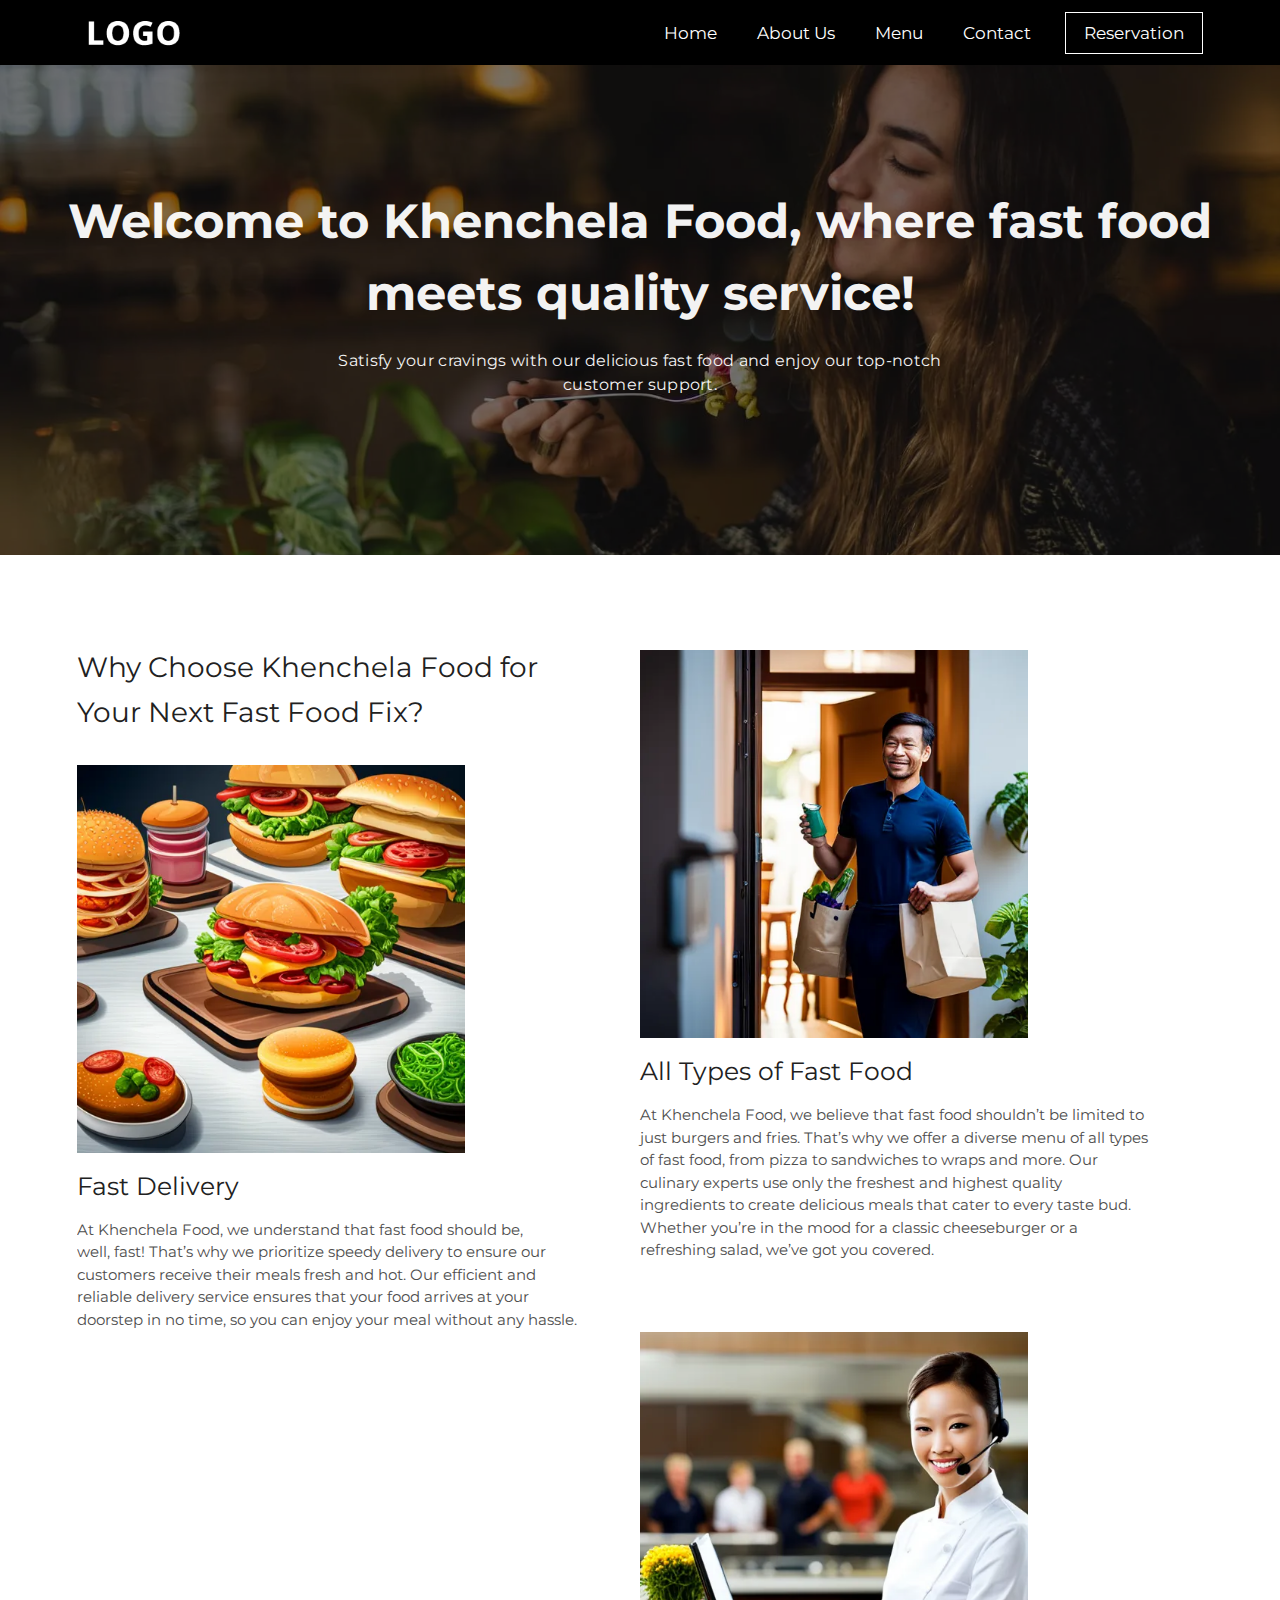
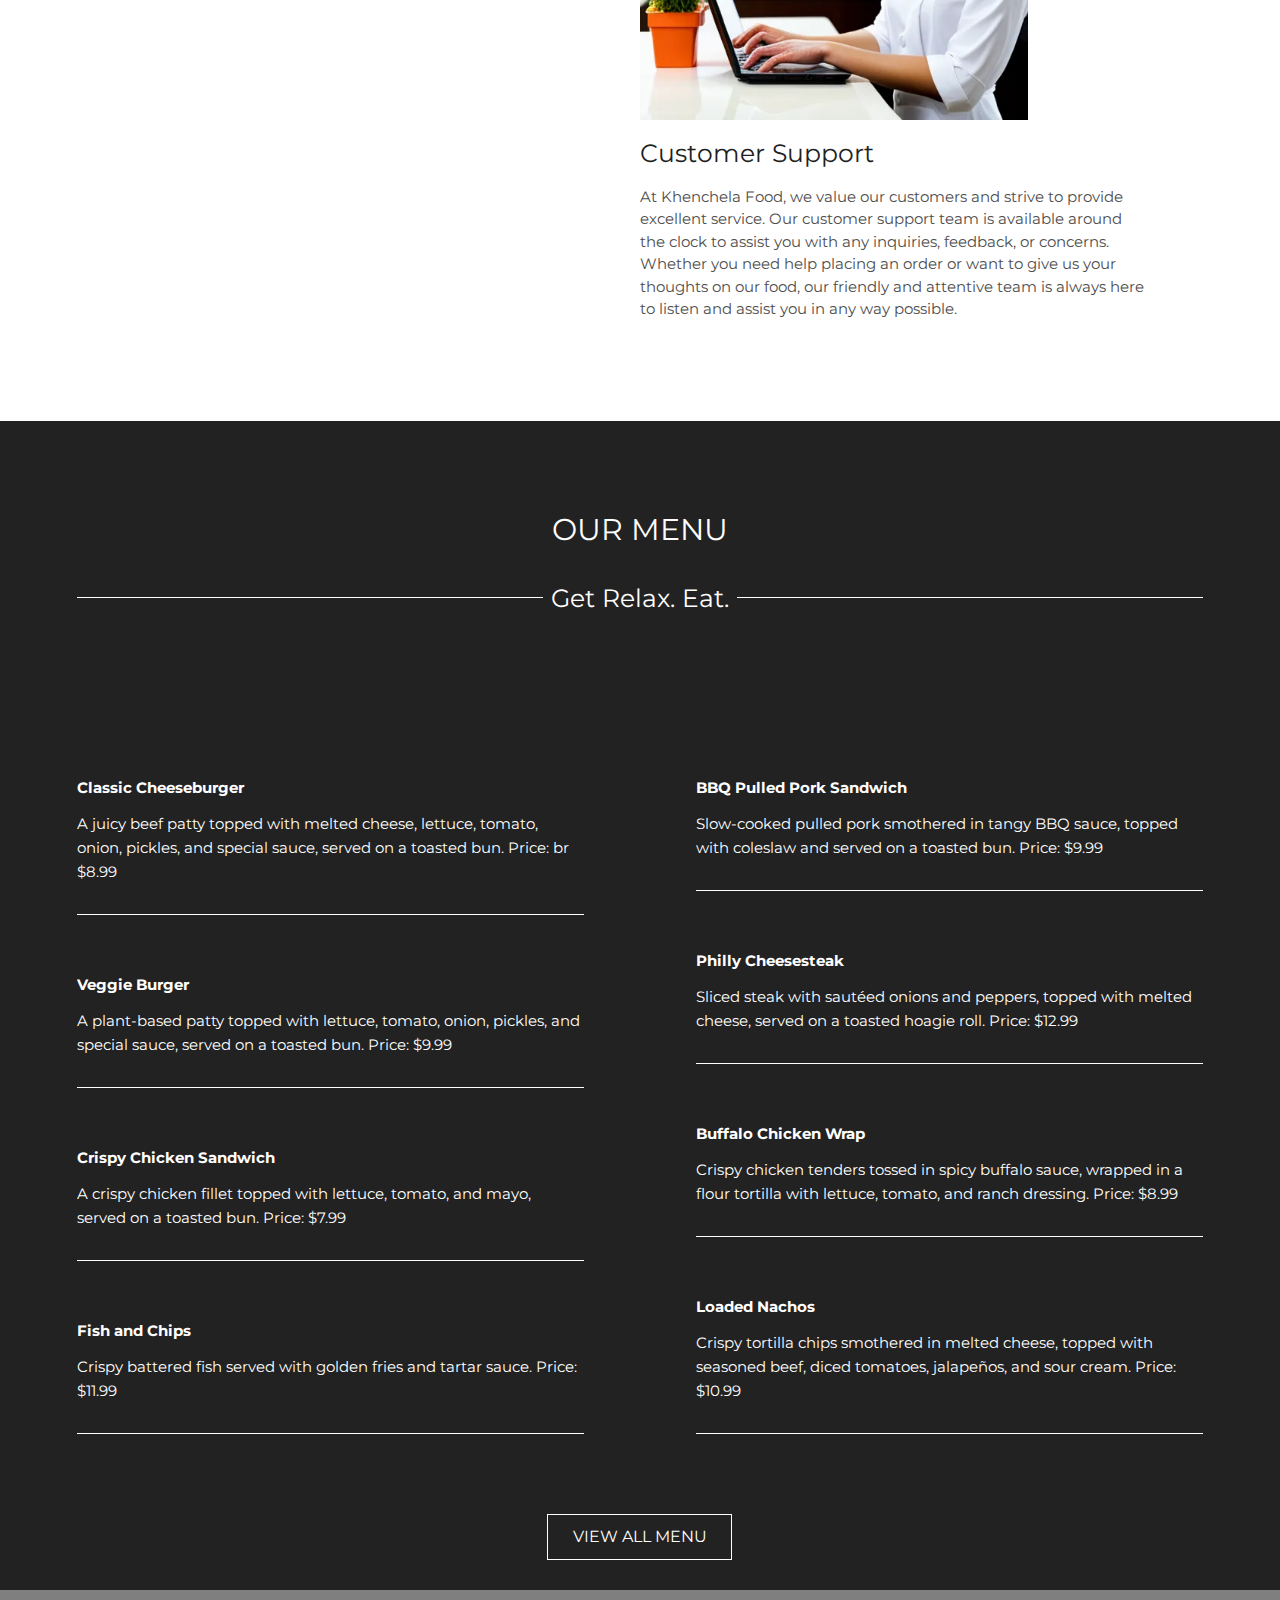
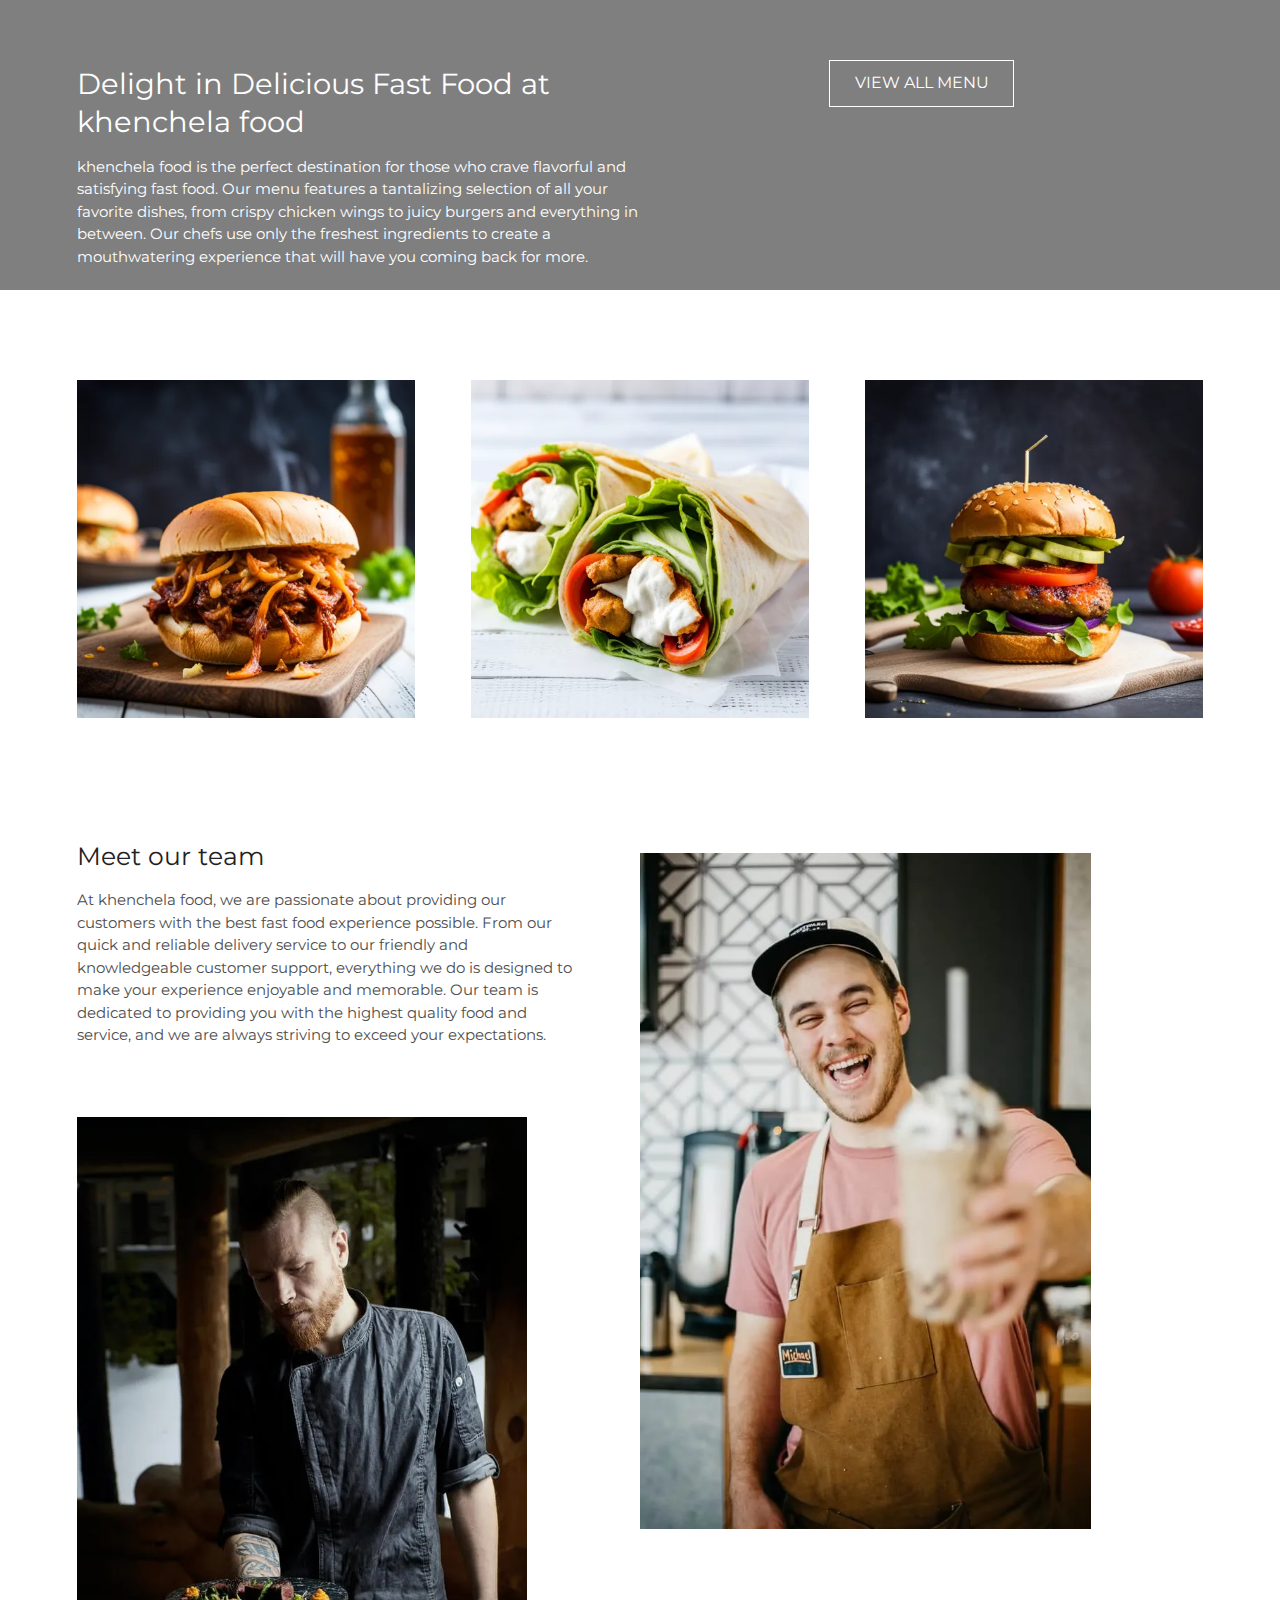
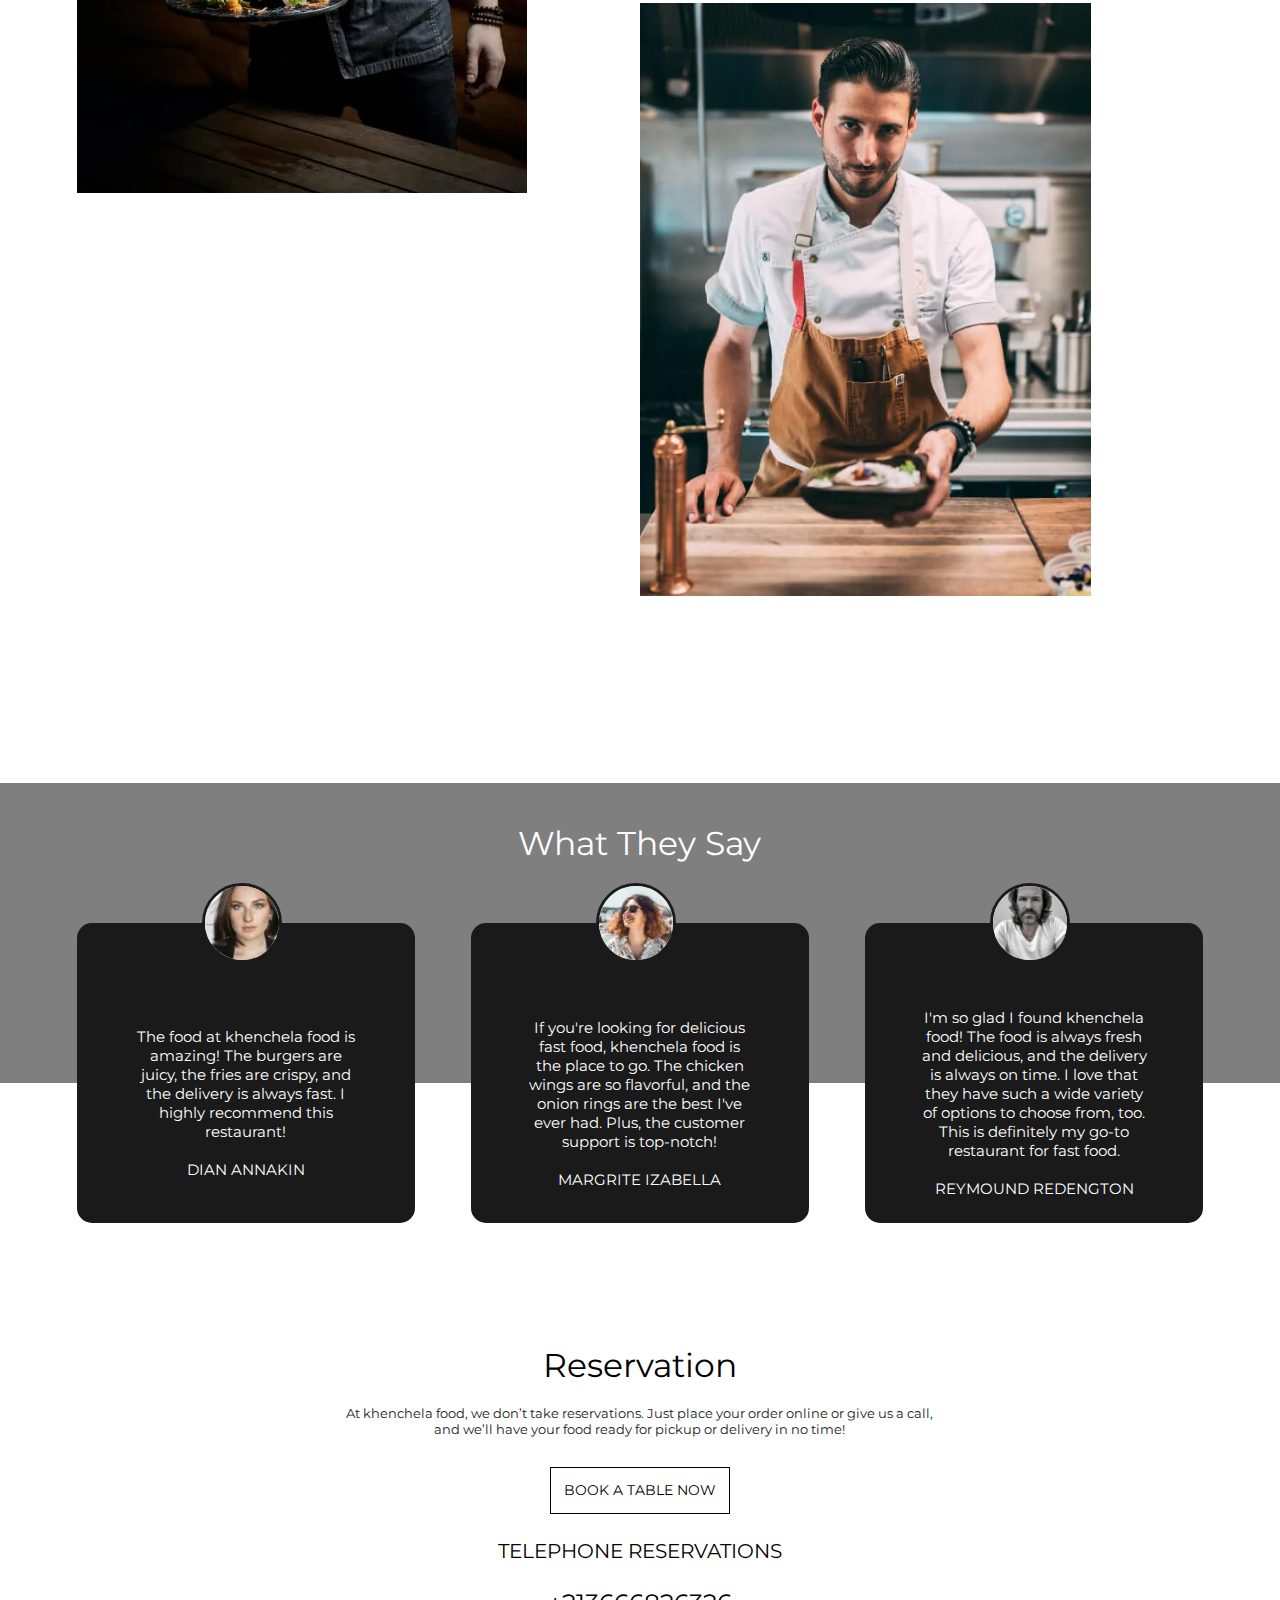
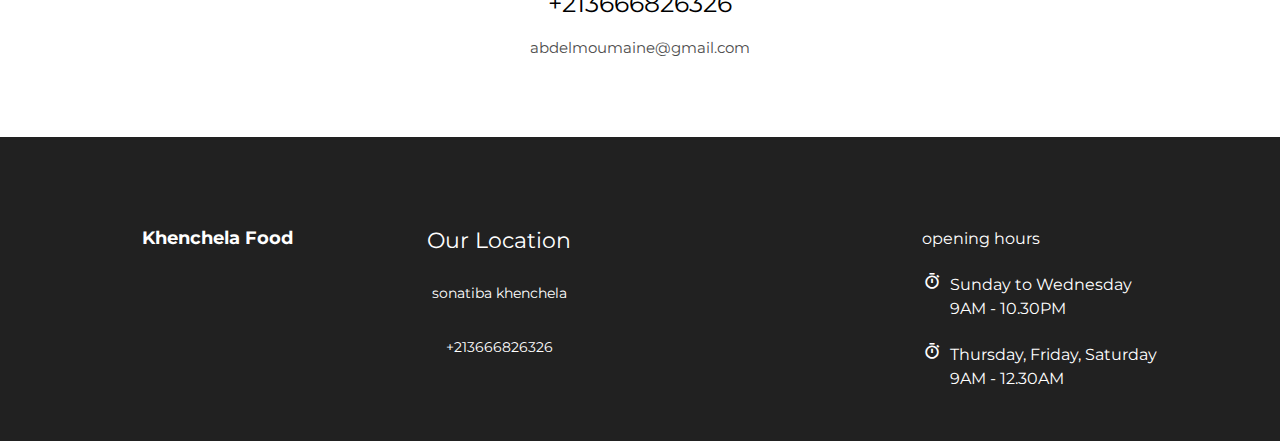
<file: index.html>
<!DOCTYPE html>
<html lang="en">
<head>
    <meta charset="UTF-8">
    <meta http-equiv="X-UA-Compatible" content="IE=edge">
    <meta name="viewport" content="width=device-width, initial-scale=1.0">
    <link rel="stylesheet" href="./css/style.css">
    <link href='https://unpkg.com/boxicons@2.1.4/css/boxicons.min.css' rel='stylesheet'>
    <title>Restaurent</title>
</head>
<body>
    <!-- Header -->
    <div class="header">
        <div class="container">
            <div class="header-content">
                <div class="logo">
                    <a href="index.html"><img src="./images/logo-alt.webp" alt=""></a>
                </div> <!-- ./logo -->
                <div class="list">
                    <ul class="nav">
                        <li><a href="index.html" class="active">home</a></li>
                        <li><a href="pages/about.html">about us</a></li>
                        <li><a href="pages/menu.html">menu</a></li>
                        <li><a href="pages/contact.html" style="padding-right:30px;">contact</a></li>
                        <li><a href="#" class="border">reservation</a></li>
                      </ul>
                </div>
            </div> <!-- ./header-content -->
        </div> <!-- ./container -->
    </div> <!-- ./header -->
    
    <!-- Home section -->
    <div class="home">
        <div class="overlay">
            <div class="home-content">
                <h1 class="title">Welcome to Khenchela Food, where fast food meets quality service!</h1>
                <p class="home-desc">Satisfy your cravings with our delicious fast food and enjoy our top-notch <br> customer support.</p>
            </div> <!-- ./home-content -->
        </div>  <!-- ./overly -->
    </div> <!-- ./home -->

    <div class="service pd-y">
        <div class="container">
            <div class="service-content">
                <div class="service-items">
                    <span class="service-title">Why Choose Khenchela Food for <br> Your Next Fast Food Fix?</span>
                    <div class="service-item">
                        <img src="./images/index/services/service1.webp" alt="">
                        <span class="service-item-title">Fast Delivery</span>
                        <p class="service-item-desc">At Khenchela Food, we understand that fast food should be, <br> well, fast! That’s why we prioritize speedy delivery to ensure our <br> customers receive their meals fresh and hot. Our efficient and <br> reliable delivery service ensures that your food arrives at your <br> doorstep in no time, so you can enjoy your meal without any hassle.</p>
                    </div> <!-- ./service-item -->
                </div> <!-- ./service-items -->
                <div class="service-items">
                    <div class="service-item">
                        <img src="./images/index/services/service2.webp" alt="">
                        <span class="service-item-title">All Types of Fast Food</span>
                        <p class="service-item-desc">At Khenchela Food, we believe that fast food shouldn’t be limited to <br> just burgers and fries. That’s why we offer a diverse menu of all types <br> of fast food, from pizza to sandwiches to wraps and more. Our <br> culinary experts use only the freshest and highest quality <br> ingredients to create delicious meals that cater to every taste bud. <br> Whether you’re in the mood for a classic cheeseburger or a <br> refreshing salad, we’ve got you covered.</p>
                    </div> <!-- ./service-item -->
                    <div class="service-item">
                        <img src="./images/index/services/service3.webp" alt="">
                        <span class="service-item-title">Customer Support</span>
                        <p class="service-item-desc">At Khenchela Food, we value our customers and strive to provide <br> excellent service. Our customer support team is available around <br> the clock to assist you with any inquiries, feedback, or concerns. <br> Whether you need help placing an order or want to give us your <br> thoughts on our food, our friendly and attentive team is always here <br> to listen and assist you in any way possible.</p>
                    </div> <!-- ./service-item -->
                </div> <!-- ./service-items -->
            </div> <!-- ./service-content -->
        </div> <!-- ./container-->
    </div> <!-- ./service -->

    <!-- Menu section -->
    <div class="menu pd-y">
        <div class="container">
            <div class="menu-title">
               <span class="menu-title-span">our menu</span> 
               <span class="menu-title-span get-relax">Get Relax. Eat.</span>
               <div class="line left-line"></div>
               <div class="line right-line"></div>
            </div> <!-- ./menu title -->
            <div class="menu-content">
                <div class="menu-content-items">
                    <div class="menu-item">
                        <h6 class="menu-item-title">Classic Cheeseburger</h6>
                        <p>A juicy beef patty topped with melted cheese, lettuce, tomato, onion, pickles, and special sauce, served on a toasted bun. Price: br $8.99</p>
                
                    </div> <!-- ./menu-item -->
                    <div class="menu-item">
                        <h6 class="menu-item-title">Veggie Burger</h6>
                        <p>A plant-based patty topped with lettuce, tomato, onion, pickles, and special sauce, served on a toasted bun. Price: $9.99</p>
                    </div> <!-- ./menu-item -->
                    <div class="menu-item">
                        <h6 class="menu-item-title">Crispy Chicken Sandwich</h6>
                        <p>A crispy chicken fillet topped with lettuce, tomato, and mayo, served on a toasted bun. Price: $7.99</p>
                    </div> <!-- ./menu-item -->
                    <div class="menu-item">
                        <h6 class="menu-item-title">Fish and Chips</h6>
                        <p>Crispy battered fish served with golden fries and tartar sauce. Price: $11.99</p>
                    </div> <!-- ./menu-item -->
                </div> <!-- ./menu-content-items -->
                <div class="menu-content-items">
                    <div class="menu-item">
                        <h6 class="menu-item-title">BBQ Pulled Pork Sandwich</h6>
                        <p>Slow-cooked pulled pork smothered in tangy BBQ sauce, topped with coleslaw and served on a toasted bun. Price: $9.99</p>
                    </div> <!-- ./menu-item -->
                    <div class="menu-item">
                        <h6 class="menu-item-title">Philly Cheesesteak</h6>
                        <p>Sliced steak with sautéed onions and peppers, topped with melted cheese, served on a toasted hoagie roll. Price: $12.99</p>
                    </div> <!-- ./menu-item -->
                    <div class="menu-item">
                        <h6 class="menu-item-title">Buffalo Chicken Wrap</h6>
                        <p>Crispy chicken tenders tossed in spicy buffalo sauce, wrapped in a flour tortilla with lettuce, tomato, and ranch dressing. Price: $8.99</p>
                    </div> <!-- ./menu-item -->
                    <div class="menu-item">
                        <h6 class="menu-item-title">Loaded Nachos</h6>
                        <p>Crispy tortilla chips smothered in melted cheese, topped with seasoned beef, diced tomatoes, jalapeños, and sour cream. Price: $10.99</p>
                    </div> <!-- ./menu-item -->
                </div> <!-- ./menu-content-items -->
            </div> <!-- menu-content -->
            <div class="menu-btn">
                <a href="./pages/menu.html">view all menu</a>
            </div>
        </div> <!-- ./container -->
    </div> <!-- ./menu -->

    <!-- Menu2 section -->
    <div class="menu2 ">
        <div class="overlay">
            <div class="container">
                <div class="menu2-content">
                    <div class="menu2-item">
                        <span class="menu2-item-title">Delight in Delicious Fast Food at khenchela food</span>
                        <p class="menu2-item-desc">khenchela food is the perfect destination for those who crave flavorful and satisfying fast food. Our menu features a tantalizing selection of all your favorite dishes, from crispy chicken wings to juicy burgers and everything in between. Our chefs use only the freshest ingredients to create a mouthwatering experience that will have you coming back for more.</p>
                    </div> <!-- ./menu2-item -->
                    <div class="menu2-item menu2-item-btn">
                        <a href="./pages/menu.html" class="menu2-btn">view all menu</a>
                    </div> <!-- ./menu2-item -->
                </div> <!-- ./menu2-content -->
            </div> <!-- ./container -->
        </div> <!-- ./overlay -->
    </div> <!-- ./menu2 -->

    <!-- Products section -->
    <div class="product pd-y">
        <div class="container">
            <div class="product-content">
                <div class="product-item">
                    <img src="./images/index/products/product1.webp" alt="">
                </div> <!-- ./product-item -->
                <div class="product-item mg-x">
                    <img src="./images/index/products/product2.webp" alt="">
                </div> <!-- ./product-item -->
                <div class="product-item">
                    <img src="./images/index/products/product3.webp" alt="">
                </div> <!-- ./product-item -->
            </div> <!-- ./product-content -->
        </div> <!-- ./container -->
    </div> <!-- product -->

    <!-- Team section -->
    <div class="team">
        <div class="container">
            <div class="team-content">
                <div class="team-item">
                    <div class="team-item-content">
                        <span class="team-item-title">Meet our team</span>
                    <p class="team-item-desc">At khenchela food, we are passionate about providing our customers with the best fast food experience possible. From our quick and reliable delivery service to our friendly and knowledgeable customer support, everything we do is designed to make your experience enjoyable and memorable. Our team is dedicated to providing you with the highest quality food and service, and we are always striving to exceed your expectations.</p>
                    </div>
                    <div class="team-item-img">
                        <img src="./images/index/team/team1.webp"alt="">
                    </div>
                </div> <!-- ./team-item -->
                <div class="team-item">
                    <div class="team-item-img">
                        <img src="./images/index/team/team2.webp"alt="" class="img-pd-y">
                    </div>
                    <div class="team-item-img">
                        <img src="./images/index/team/team3.webp"alt="">
                    </div>
                </div> <!-- ./team-item -->
            </div> <!-- ./team-content -->
        </div> <!-- ./conteiner -->
    </div> <!-- /eam -->

    <!-- Rates section -->
    <div class="rate">
        <div class="overlay">
            <div class="container">
                <div class="header-rate-content">
                    <span class="header-content-title">what they say</span>
                </div> <!-- ./header-rate-content -->
                <div class="rate-content">
                    <div class="rate-item">
                        <div class="rate-item-img">
                            <img src="./images/index/rates/rate1.webp" alt="">
                        </div> <!-- ./rate-item-img -->
                        <div class="rate-item-content">
                            <span class="rate-item-desc">The food at khenchela food is amazing! The burgers are juicy, the fries are crispy, and the delivery is always fast. I highly recommend this restaurant! <br><br>DIAN ANNAKIN</span>
                        </div> <!-- ./rate-item-content -->
                    </div> <!-- ./rate-item -->
                    <div class="rate-item mg-x">
                        <div class="rate-item-img">
                            <img src="./images/index/rates/rate2.webp" alt="">
                        </div> <!-- ./rate-item -->
                        <div class="rate-item-content">
                            <span class="rate-item-desc">If you're looking for delicious fast food, khenchela food is the place to go. The chicken wings are so flavorful, and the onion rings are the best I've ever had. Plus, the customer support is top-notch!<br><br>MARGRITE IZABELLA</span>
                        </div> <!-- ./rate-item-content -->
                    </div> <!-- ./rate-item -->
                    <div class="rate-item">
                        <div class="rate-item-img">
                            <img src="./images/index/rates/rate3.webp" alt="">
                        </div> 
                        <div class="rate-item-content">
                            <span class="rate-item-desc">I'm so glad I found khenchela food! The food is always fresh and delicious, and the delivery is always on time. I love that they have such a wide variety of options to choose from, too. This is definitely my go-to restaurant for fast food.<br><br>REYMOUND REDENGTON</span>
                        </div> <!-- ./rate-item-content -->
                    </div> <!-- ./rate-item -->

                </div> <!-- ./rate-content -->
            </div> <!-- ./container -->
        </div> <!-- ./overlay -->
    </div> <!-- ./rate -->

    <!-- Reservation section -->
    <div class="reservation pd-y">
        <div class="container">
            <div class="reservation-item">
                <span class="reservation-title">reservation</span>
                <p class="reservation-desc">At khenchela food, we don’t take reservations. Just place your order online or give us a call,<br> and we’ll have your food ready for pickup or delivery in no time!</p>
                <button class="reservation-btn">book a table now</button>
                <span class="telephone">telephone reservations</span>
                <p class="phone-number">+213666826326</p>
                <p class="email">abdelmoumaine@gmail.com</p>
            </div> <!-- ./reservation-item -->
        </div> <!-- ./container -->
    </div> <!-- ./reservation -->

    <!-- Footer section -->
    <footer class="pd-y">
        <div class="container">
            <div class="footer-content">
                <div class="footer-item">
                    <h6 class="footer-title">Khenchela food</h6>
                </div> <!-- ./footer-item -->
                <div class="footer-item">
                    <h6 class="our-location">our location</h6>
                    <p class="sonatiba">sonatiba khenchela <br> <br> <br>+213666826326</p>
                </div> <!-- ./footer-item -->
                <div class="footer-item">

                </div> <!-- ./footer-item -->
                <div class="footer-item last">
                    <span class="open">opening hours</span>
                    <span class="open1"><i class='bx bx-stopwatch'></i>Sunday to Wednesday <br> &nbsp; &nbsp; &nbsp;&nbsp;&nbsp;9AM - 10.30PM</span>
                    <span class="open1"><i class='bx bx-stopwatch'></i>Thursday, Friday, Saturday <br>&nbsp; &nbsp; &nbsp;&nbsp;&nbsp;9AM - 12.30AM</span>                    
                </div> <!-- ./footer-item -->
            </div> <!-- ./footer-content -->
        </div> <!-- ./container -->
    </footer>

    
</body>
</html>
</file>
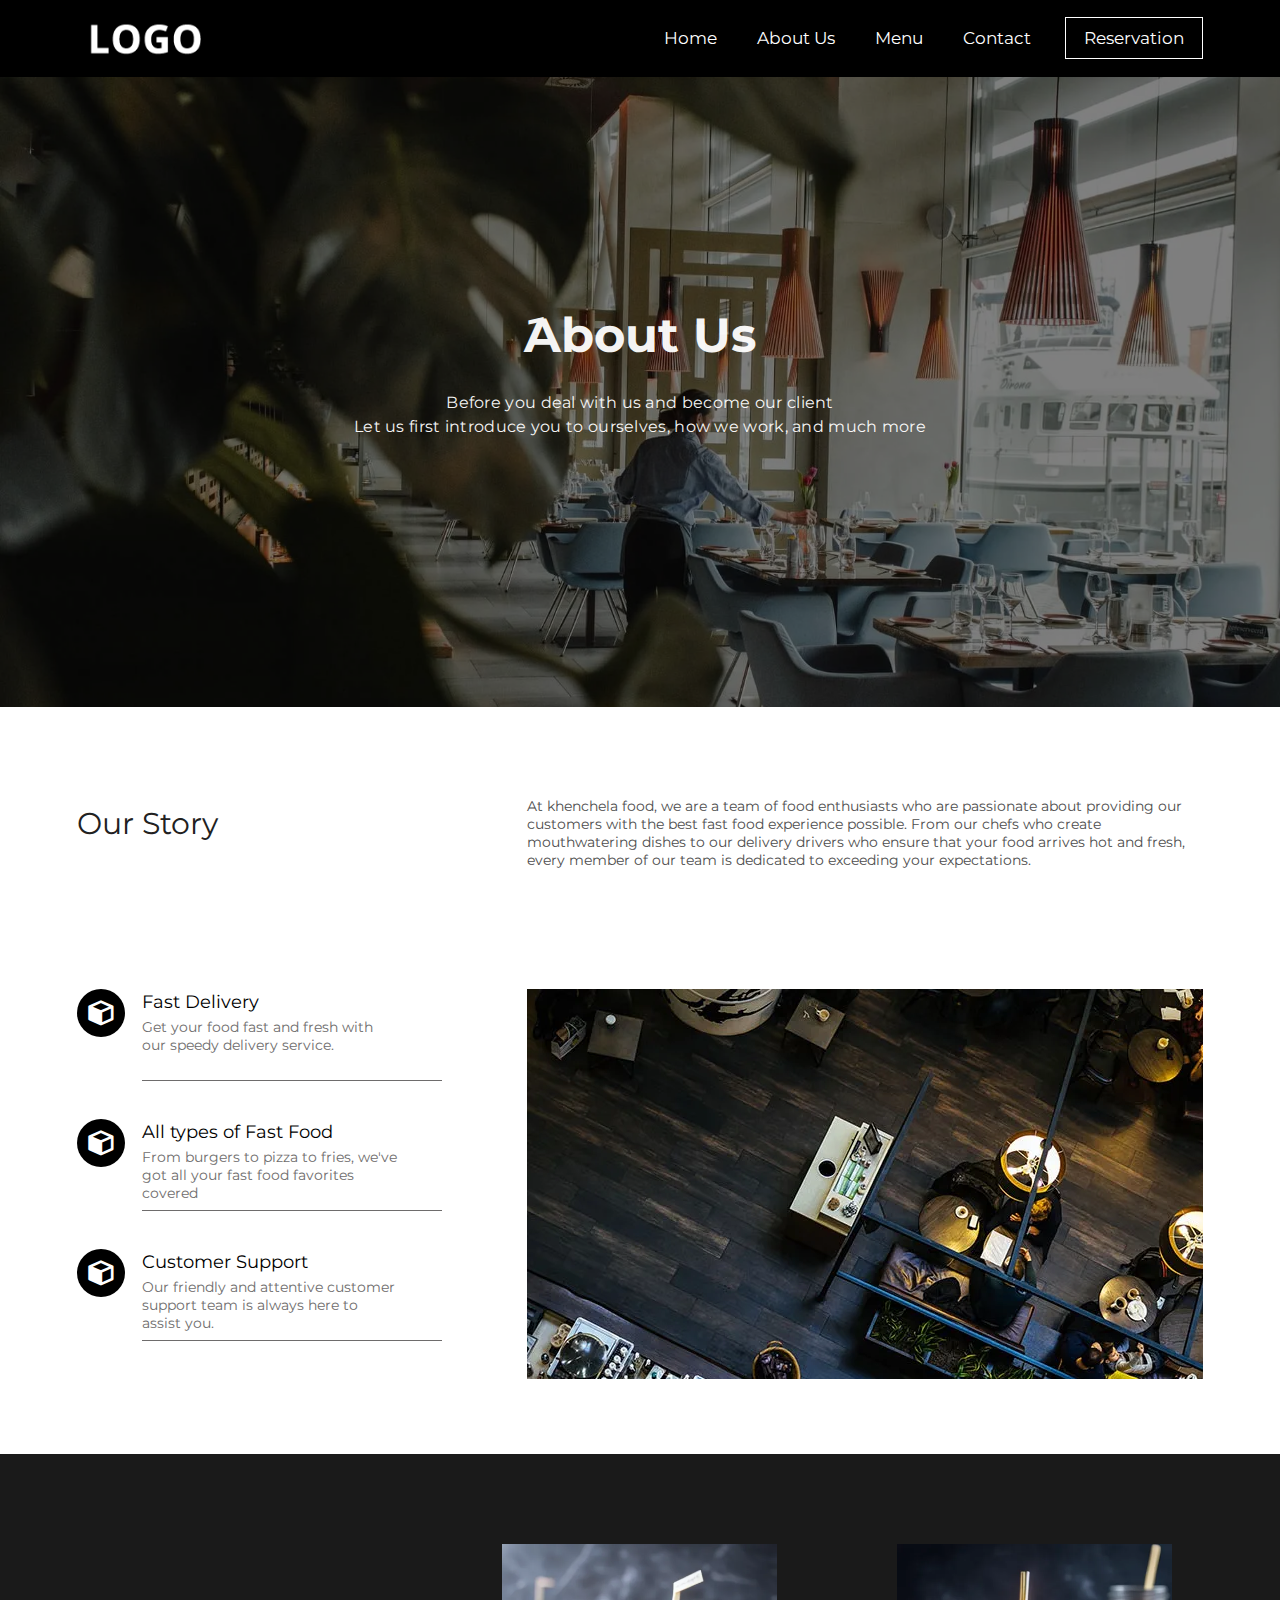
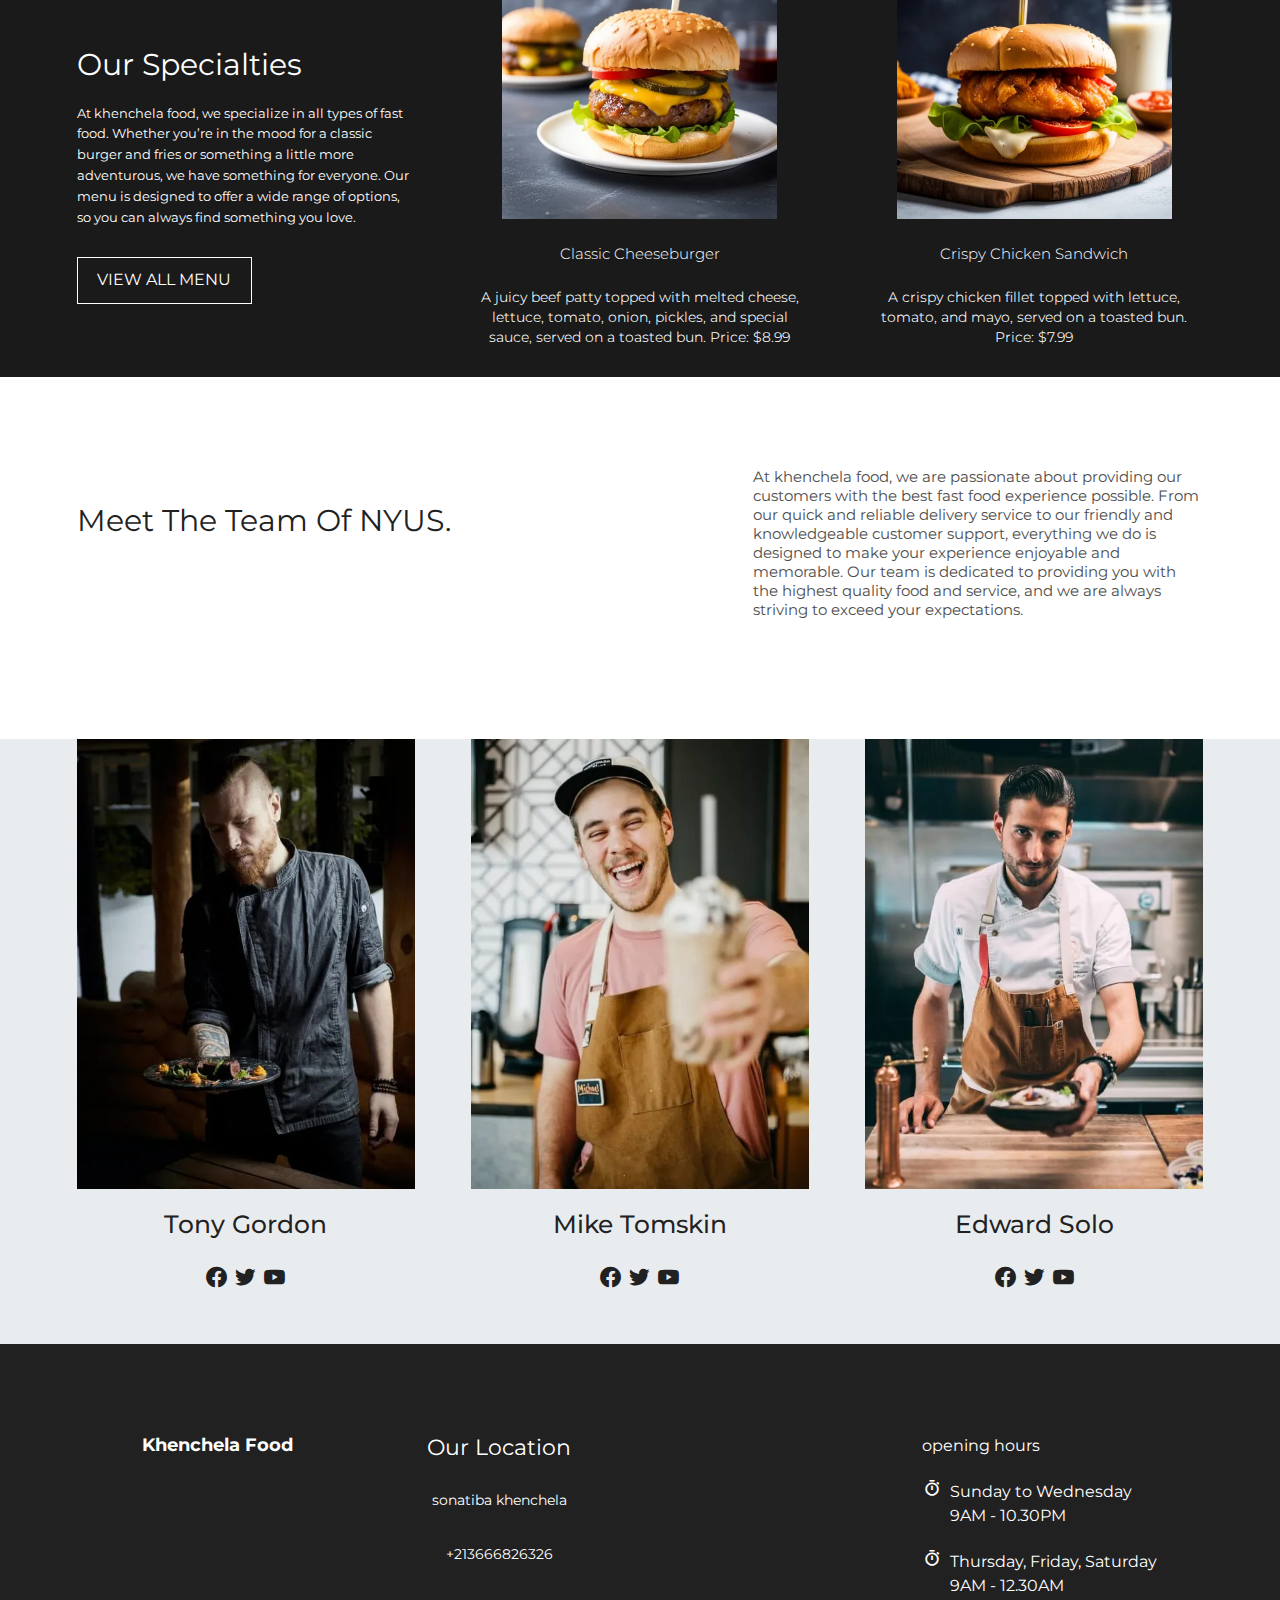
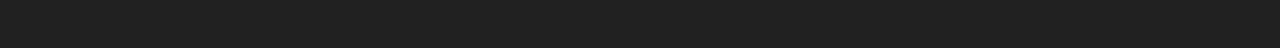
<file: pages/about.html>
<!DOCTYPE html>
<html lang="en">
<head>
    <meta charset="UTF-8">
    <meta http-equiv="X-UA-Compatible" content="IE=edge">
    <meta name="viewport" content="width=device-width, initial-scale=1.0">
    <link rel="stylesheet" href="../css/about.css">
    <link href='https://unpkg.com/boxicons@2.1.4/css/boxicons.min.css' rel='stylesheet'>
    <title>About Us</title>
</head>
<body>
    <!-- Header Section -->
    <div class="header">
        <div class="container">
            <div class="header-content">
                <div class="logo">
                    <a href="../index.html"><img src="../images/logo-alt.webp" alt=""></a>
                </div> <!-- ./logo -->
                <div class="list">
                    <ul class="nav">
                        <li><a href="../index.html" class="active">home</a></li>
                        <li><a href="about.html">about us</a></li>
                        <li><a href="menu.html">menu</a></li>
                        <li><a href="contact.html" style="padding-right:30px;">contact</a></li>
                        <li><a href="#" class="border">reservation</a></li>
                      </ul>
                </div>
            </div> <!-- ./header-content -->
        </div> <!-- ./container -->
    </div> <!-- ./header -->

    <!-- Home section -->
    <div class="home">
        <div class="overlay">
            <div class="home-content">
                <h1 class="title">َAbout Us</h1>
                <p class="home-desc">Before you deal with us and become our client <br> Let us first introduce you to ourselves, how we work, and much more</p>
            </div> <!-- ./home-content -->
        </div>  <!-- ./overly -->
    </div> <!-- ./home -->

    <!-- Story section -->
    <div class="story pd-y">
        <div class="container">
            <div class="story-content">
                <div class="story-item story-left">
                    <span class="story-title">our story</span>
                </div> <!-- ./story-item -->
                <div class="story-item story-right">
                    <span class="story-desc">At khenchela food, we are a team of food enthusiasts who are passionate about providing our <br>customers with the best fast food experience possible. From our chefs who create <br>mouthwatering dishes to our delivery drivers who ensure that your food arrives hot and fresh, <br>every member of our team is dedicated to exceeding your expectations.</span>
                </div> <!-- ./story-item -->
            </div> <!-- ./story-content -->
        </div> <!-- ./container -->
    </div> <!-- ./story -->

    <!-- Services section -->
    <div class="service pd-y">
        <div class="container">
            <div class="service-content">
                <div class="service-item left">
                    <div class="service-item-content">
                        <div class="service-item-content-info">
                            <div class="cube">
                            <i class='bx bxs-cube'></i>
                            </div>
                            <div class="service-item-span">
                                <span class="service-item-title">Fast Delivery</span>
                                <span class="service-item-desc">Get your food fast and fresh with <br> our speedy delivery service.</span>
                            </div> <!-- ./service-item-span -->
                        </div> <!-- ./service-item-content-info -->
                    </div> <!-- ./service-item-content -->
                    <div class="service-item-content">
                        <div class="service-item-content-info">
                            <div class="cube">
                            <i class='bx bxs-cube'></i>
                            </div>
                            <div class="service-item-span">
                                <span class="service-item-title">All types of Fast Food</span>
                                <span class="service-item-desc">From burgers to pizza to fries, we've <br> got all your fast food favorites <br> covered</span>
                            </div> <!-- ./service-item-span -->
                        </div> <!-- ./service-item-content-info -->
                    </div> <!-- ./service-item-content -->
                    <div class="service-item-content">
                        <div class="service-item-content-info">
                            <div class="cube">
                            <i class='bx bxs-cube'></i>
                            </div>
                            <div class="service-item-span">
                                <span class="service-item-title">Customer Support</span>
                                <span class="service-item-desc">Our friendly and attentive customer <br> support team is always here to <br> assist you.</span>
                            </div> <!-- ./service-item-span -->
                        </div> <!-- ./service-item-content-info -->
                    </div> <!-- ./service-item-content -->
                </div> <!-- ./service-item -->
                <div class="service-item right">
                    <img src="../images/about/story.webp" alt="">
                </div>
            </div> <!-- ./service-content -->
        </div> <!-- ./container -->
    </div> <!-- ./service -->

    <!-- Specialties Section -->
    <div class="specialite pd-y">
        <div class="container">
            <div class="specialite-content">
                <div class="specialite-item">
                    <h2 class="specialite-title">Our Specialties</h2>
                    <p class="specialite-desc">At khenchela food, we specialize in all types of fast food. Whether you’re in the mood for a classic burger and fries or something a little more adventurous, we have something for everyone. Our menu is designed to offer a wide range of options, so you can always find something you love.</p>
                    <a href="menu.html" class="specialite-btn">view all menu</a>
                </div> <!-- ./specialite-item -->
                <div class="specialite-item mg center">
                    <div class="specialite-item-img">
                        <img src="../images/about/specialties/specialties1.webp" alt="" class="specialite-img">
                    </div>
                    <h6 class="specialite-img-title">Classic Cheeseburger</h6>
                    <h5 class="specialite-img-desc">A juicy beef patty topped with melted cheese, <br> lettuce, tomato, onion, pickles, and special sauce, served on a toasted bun. Price: $8.99</h5>
                </div> <!-- ./specialite-item -->
                <div class="specialite-item center">
                    <div class="specialite-item-img">
                        <img src="../images/about/specialties/specialties2.webp" alt="" class="specialite-img">
                    </div>
                    <h6 class="specialite-img-title">Crispy Chicken Sandwich</h6>
                    <h5 class="specialite-img-desc">A crispy chicken fillet topped with lettuce, tomato, and mayo, served on a toasted bun. <br> Price: $7.99</h5>
                </div> <!-- ./specialite-item -->
            </div> <!-- ./specialite-content -->
        </div> <!-- ./container -->
    </div> <!-- ./specialite -->

    <!-- Team1 section -->
    <div class="team1 pd-y">
        <div class="container">
            <div class="team1-content">
                <div class="team1-item" style="margin-right: 20%;">
                    <h2 class="team1-title">Meet The Team Of NYUS.</h2>
                </div> <!-- ./team1-item -->
                <div class="team1-item">
                    <p class="team1-desc">At khenchela food, we are passionate about providing our customers with the best fast food experience possible. From our quick and reliable delivery service to our friendly and knowledgeable customer support, everything we do is designed to make your experience enjoyable and memorable. Our team is dedicated to providing you with the highest quality food and service, and we are always striving to exceed your expectations.</p>
                </div> <!-- ./team1-item -->
            </div> <!-- ./team1-content -->
        </div> <!-- ./container -->
    </div> <!-- ./team1 -->

    <!-- Team2 Section -->
    <div class="team2">
        <div class="container">
            <div class="team2-content">
                <div class="team2-item">
                    <div class="team2-item-img">
                        <img src="../images/about/team/team1.webp" alt="">
                    </div> 
                    <h3 class="team2-title">tony gordon</h3>
                    <ul class="team2-list">
                        <li><a href="#"><i class='bx bxl-facebook-circle'></i></a></li>
                        <li><a href="#"><i class='bx bxl-twitter'></i></a></li>
                        <li><a href="#"><i class='bx bxl-youtube'></i></a></li>
                    </ul>
                </div> <!-- ./team2-item -->
                <div class="team2-item mg">
                    <div class="team2-item-img">
                        <img src="../images/about/team/team2.webp" alt="">
                    </div> 
                    <h3 class="team2-title">mike tomskin</h3>
                    <ul class="team2-list">
                        <li><a href="#"><i class='bx bxl-facebook-circle'></i></a></li>
                        <li><a href="#"><i class='bx bxl-twitter'></i></a></li>
                        <li><a href="#"><i class='bx bxl-youtube'></i></a></li>
                    </ul>
                </div> <!-- ./team2-item -->
                <div class="team2-item">
                    <div class="team2-item-img">
                        <img src="../images/about/team/team3.webp" alt="">
                    </div> 
                    <h3 class="team2-title">edward solo</h3>
                    <ul class="team2-list">
                        <li><a href="#"><i class='bx bxl-facebook-circle'></i></a></li>
                        <li><a href="#"><i class='bx bxl-twitter'></i></a></li>
                        <li><a href="#"><i class='bx bxl-youtube'></i></a></li>
                    </ul>
                </div> <!-- ./team2-item -->
            </div> <!-- ./team2-content -->
        </div> <!-- ./container -->
    </div> <!-- ./team2 -->

    <!-- Footer Section -->
    <footer class="pd-y">
        <div class="container">
            <div class="footer-content">
                <div class="footer-item">
                    <h6 class="footer-title">Khenchela food</h6>
                </div> <!-- ./footer-item -->
                <div class="footer-item">
                    <h6 class="our-location">our location</h6>
                    <p class="sonatiba">sonatiba khenchela <br> <br> <br>+213666826326</p>
                </div> <!-- ./footer-item -->
                <div class="footer-item">

                </div> <!-- ./footer-item -->
                <div class="footer-item last">
                    <span class="open">opening hours</span>
                    <span class="open1"><i class='bx bx-stopwatch'></i>Sunday to Wednesday <br> &nbsp; &nbsp; &nbsp;&nbsp;&nbsp;9AM - 10.30PM</span>
                    <span class="open1"><i class='bx bx-stopwatch'></i>Thursday, Friday, Saturday <br>&nbsp; &nbsp; &nbsp;&nbsp;&nbsp;9AM - 12.30AM</span>                    
                </div> <!-- ./footer-item -->
            </div> <!-- ./footer-content -->
        </div> <!-- ./container -->
    </footer>
</body>
</html>
</file>
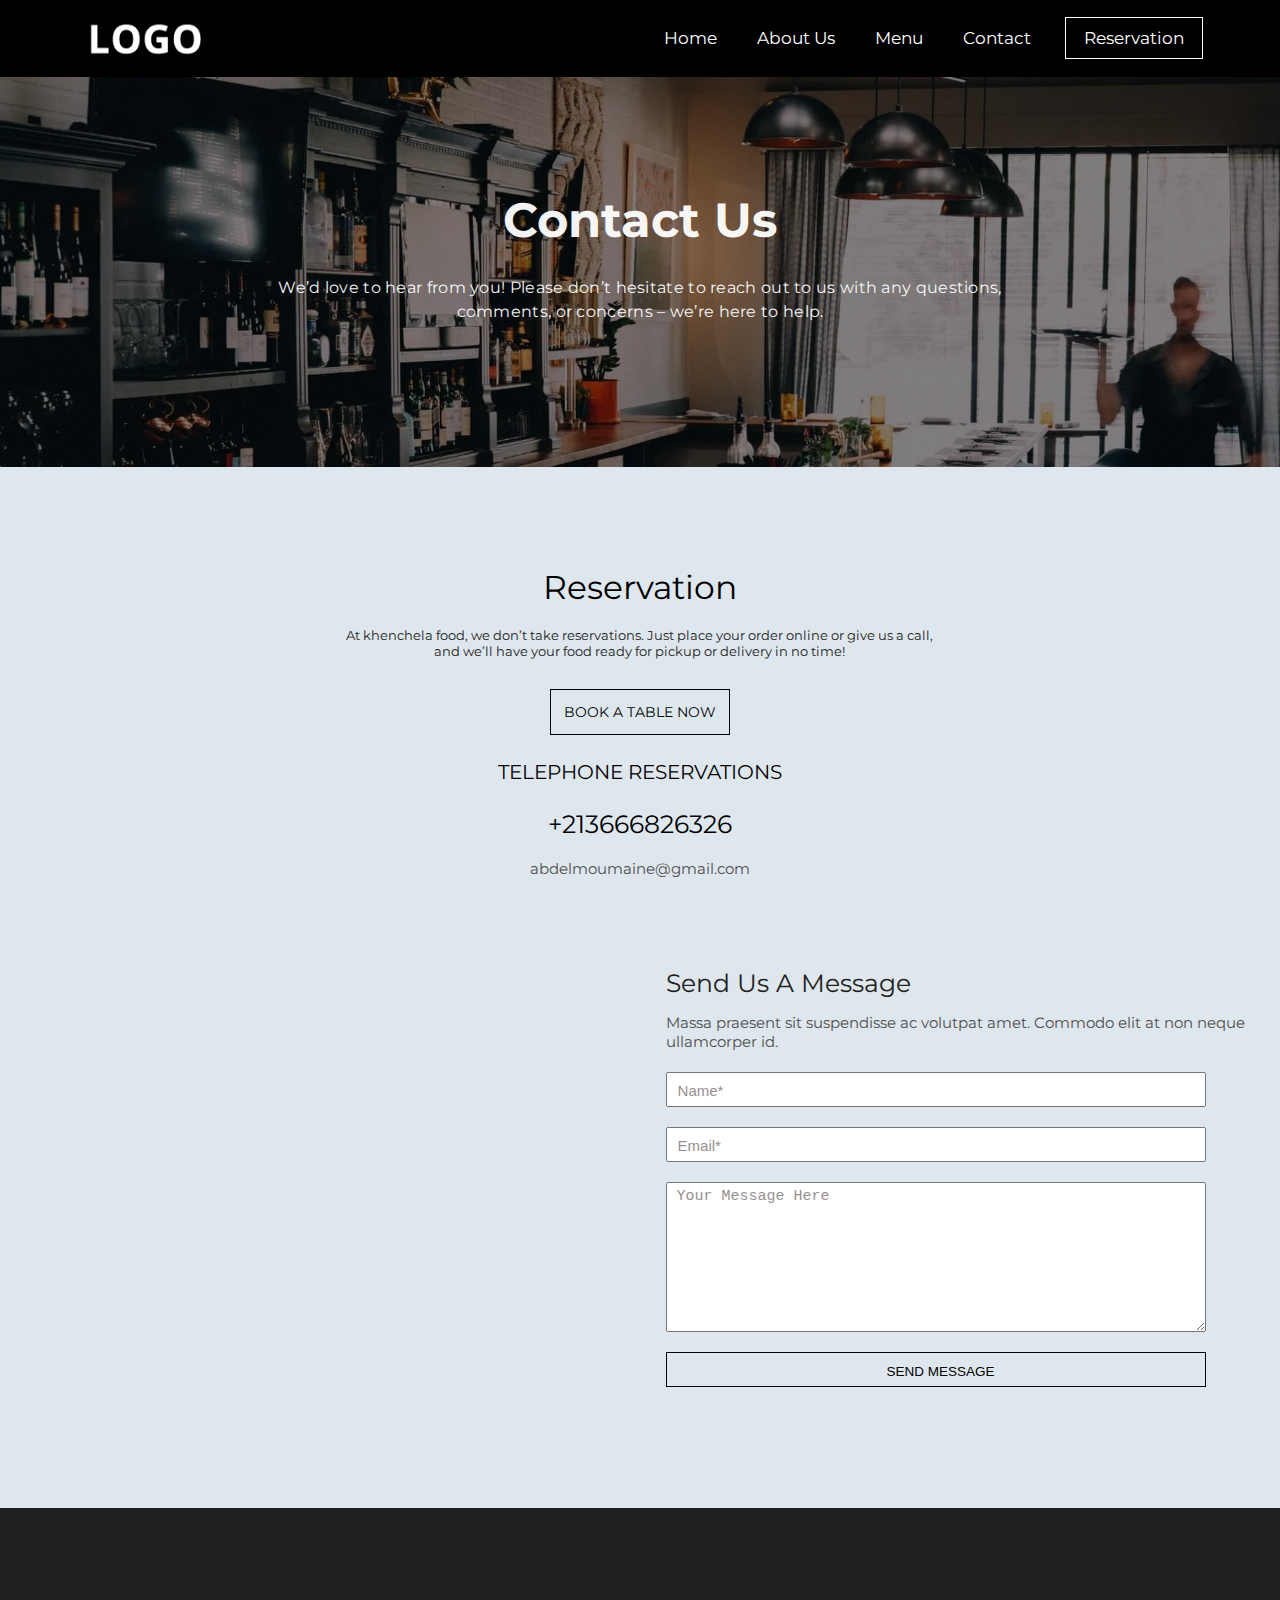
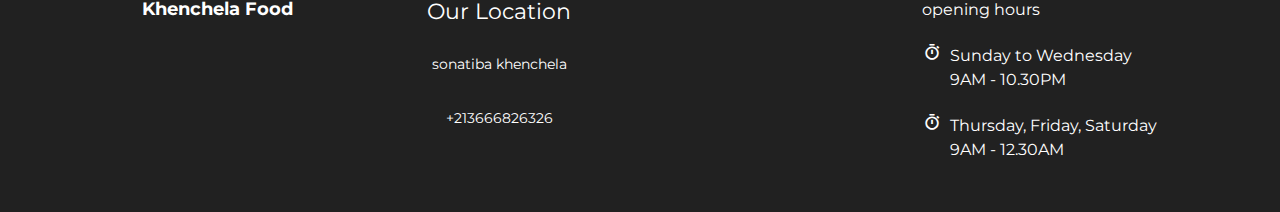
<file: pages/contact.html>
<!DOCTYPE html>
<html lang="en">
<head>
    <meta charset="UTF-8">
    <meta http-equiv="X-UA-Compatible" content="IE=edge">
    <meta name="viewport" content="width=device-width, initial-scale=1.0">
    <link rel="stylesheet" href="../css/contact.css">
    <link href='https://unpkg.com/boxicons@2.1.4/css/boxicons.min.css' rel='stylesheet'>
    <title>Contact</title>
</head>
<body>
    <!-- Header -->
    <div class="header">
        <div class="container">
            <div class="header-content">
                <div class="logo">
                    <a href="../index.html"><img src="../images/logo-alt.webp" alt=""></a>
                </div> <!-- ./logo -->
                <div class="list">
                    <ul class="nav">
                        <li><a href="../index.html" class="active">home</a></li>
                        <li><a href="about.html">about us</a></li>
                        <li><a href="menu.html">menu</a></li>
                        <li><a href="contact.html" style="padding-right:30px;">contact</a></li>
                        <li><a href="#" class="border">reservation</a></li>
                      </ul>
                </div>
            </div> <!-- ./header-content -->
        </div> <!-- ./container -->
    </div> <!-- ./header -->

    <!-- Home section -->
    <div class="home">
        <div class="overlay">
            <div class="home-content">
                <h1 class="title">Contact Us</h1>
                <p class="home-desc">We’d love to hear from you! Please don’t hesitate to reach out to us with any questions, <br> comments, or concerns – we’re here to help.</p>
            </div> <!-- ./home-content -->
        </div>  <!-- ./overly -->
    </div> <!-- ./home -->

    <!-- Reservation section -->
    <div class="reservation">
        <div class="container">
            <div class="reservation-item">
                <span class="reservation-title">reservation</span>
                <p class="reservation-desc">At khenchela food, we don’t take reservations. Just place your order online or give us a call,<br> and we’ll have your food ready for pickup or delivery in no time!</p>
                <button class="reservation-btn">book a table now</button>
                <span class="telephone">telephone reservations</span>
                <p class="phone-number">+213666826326</p>
                <p class="email">abdelmoumaine@gmail.com</p>
            </div> <!-- ./reservation-item -->
        </div> <!-- ./container -->
    </div> <!-- ./reservation -->

    <div class="contact-map">
        <div class="contact-map-content">
            <div class="contact-map-item" style="margin-right:4%">
                <iframe src="https://www.google.com/maps/embed?pb=!1m14!1m8!1m3!1d52017.67927537946!2d7.145365!3d35.42743!3m2!1i1024!2i768!4f13.1!3m3!1m2!1s0x12f72123ee3c47d1%3A0x3858cfb3d0791427!2sSweety%20Khenchela!5e0!3m2!1sar!2sdz!4v1689564737048!5m2!1sar!2sdz" width="600" height="450" style="border:0;" allowfullscreen="" loading="lazy" referrerpolicy="no-referrer-when-downgrade"></iframe>
            </div> <!-- ./contact-map-item -->
            <div class="contact-map-item">
                    <form action="#" method="post">
                        <h3 class="contact-map-title">send us a message</h3>
                        <p class="contact-map-desc">Massa praesent sit suspendisse ac volutpat amet. Commodo elit at non neque <br> ullamcorper id.</p>
                        <input type="text" placeholder="Name*" required>
                        <input type="email" placeholder="Email*" required>
                        <textarea placeholder="Your Message Here" id="myTextarea" required ></textarea>
                        <input type="submit" value="SEND MESSAGE" class="contact-btn">
                    </form>
            </div> <!-- ./contact-map-item -->
        </div> <!-- ./contact-map-content -->
    </div> <!-- ./contact-map -->

    <footer class="pd-y" id="myFooter">
        <div class="container">
            <div class="footer-content">
                <div class="footer-item">
                    <h6 class="footer-title">Khenchela food</h6>
                </div> <!-- ./footer-item -->
                <div class="footer-item">
                    <h6 class="our-location">our location</h6>
                    <p class="sonatiba">sonatiba khenchela <br> <br> <br>+213666826326</p>
                </div> <!-- ./footer-item -->
                <div class="footer-item">

                </div> <!-- ./footer-item -->
                <div class="footer-item last">
                    <span class="open">opening hours</span>
                    <span class="open1"><i class='bx bx-stopwatch'></i>Sunday to Wednesday <br> &nbsp; &nbsp; &nbsp;&nbsp;&nbsp;9AM - 10.30PM</span>
                    <span class="open1"><i class='bx bx-stopwatch'></i>Thursday, Friday, Saturday <br>&nbsp; &nbsp; &nbsp;&nbsp;&nbsp;9AM - 12.30AM</span>                    
                </div> <!-- ./footer-item -->
            </div> <!-- ./footer-content -->
        </div> <!-- ./container -->
    </footer>

    <script src="../javascript/contact.js"></script>
</body>
</html>
</file>
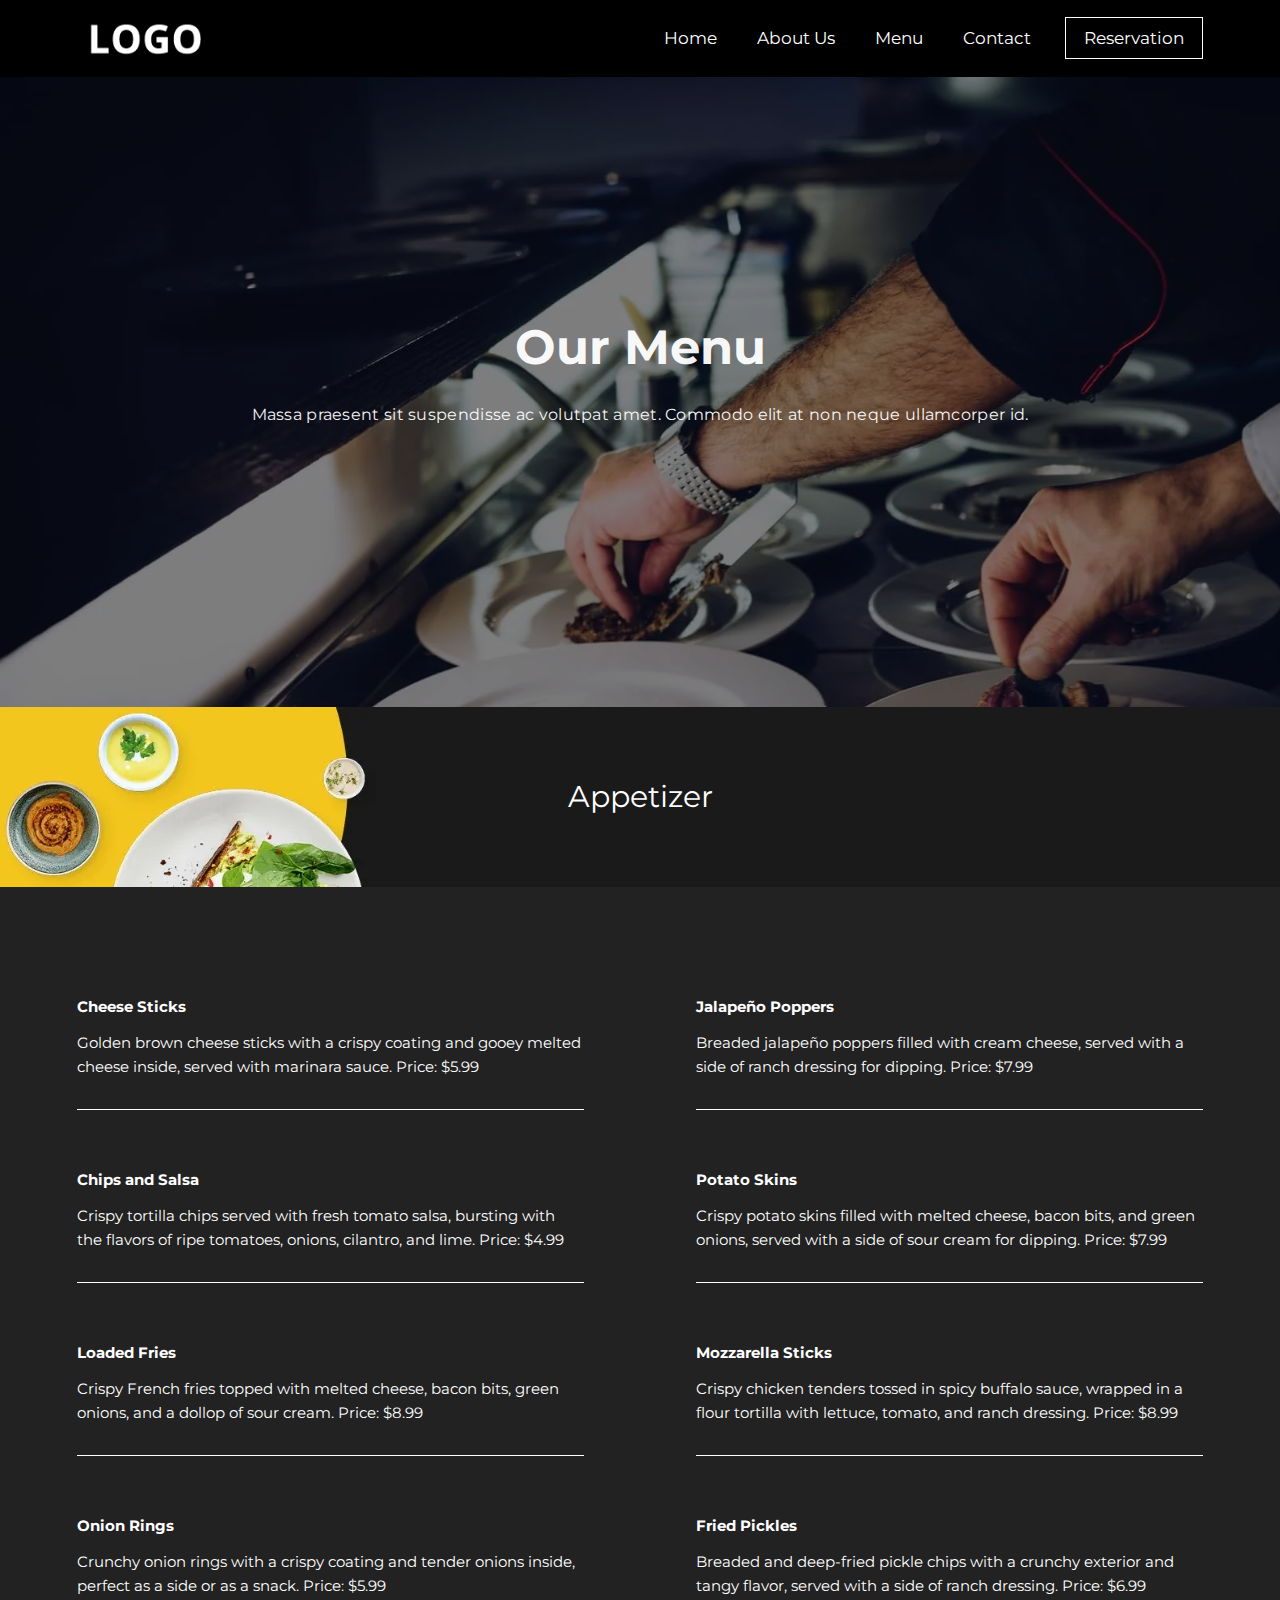
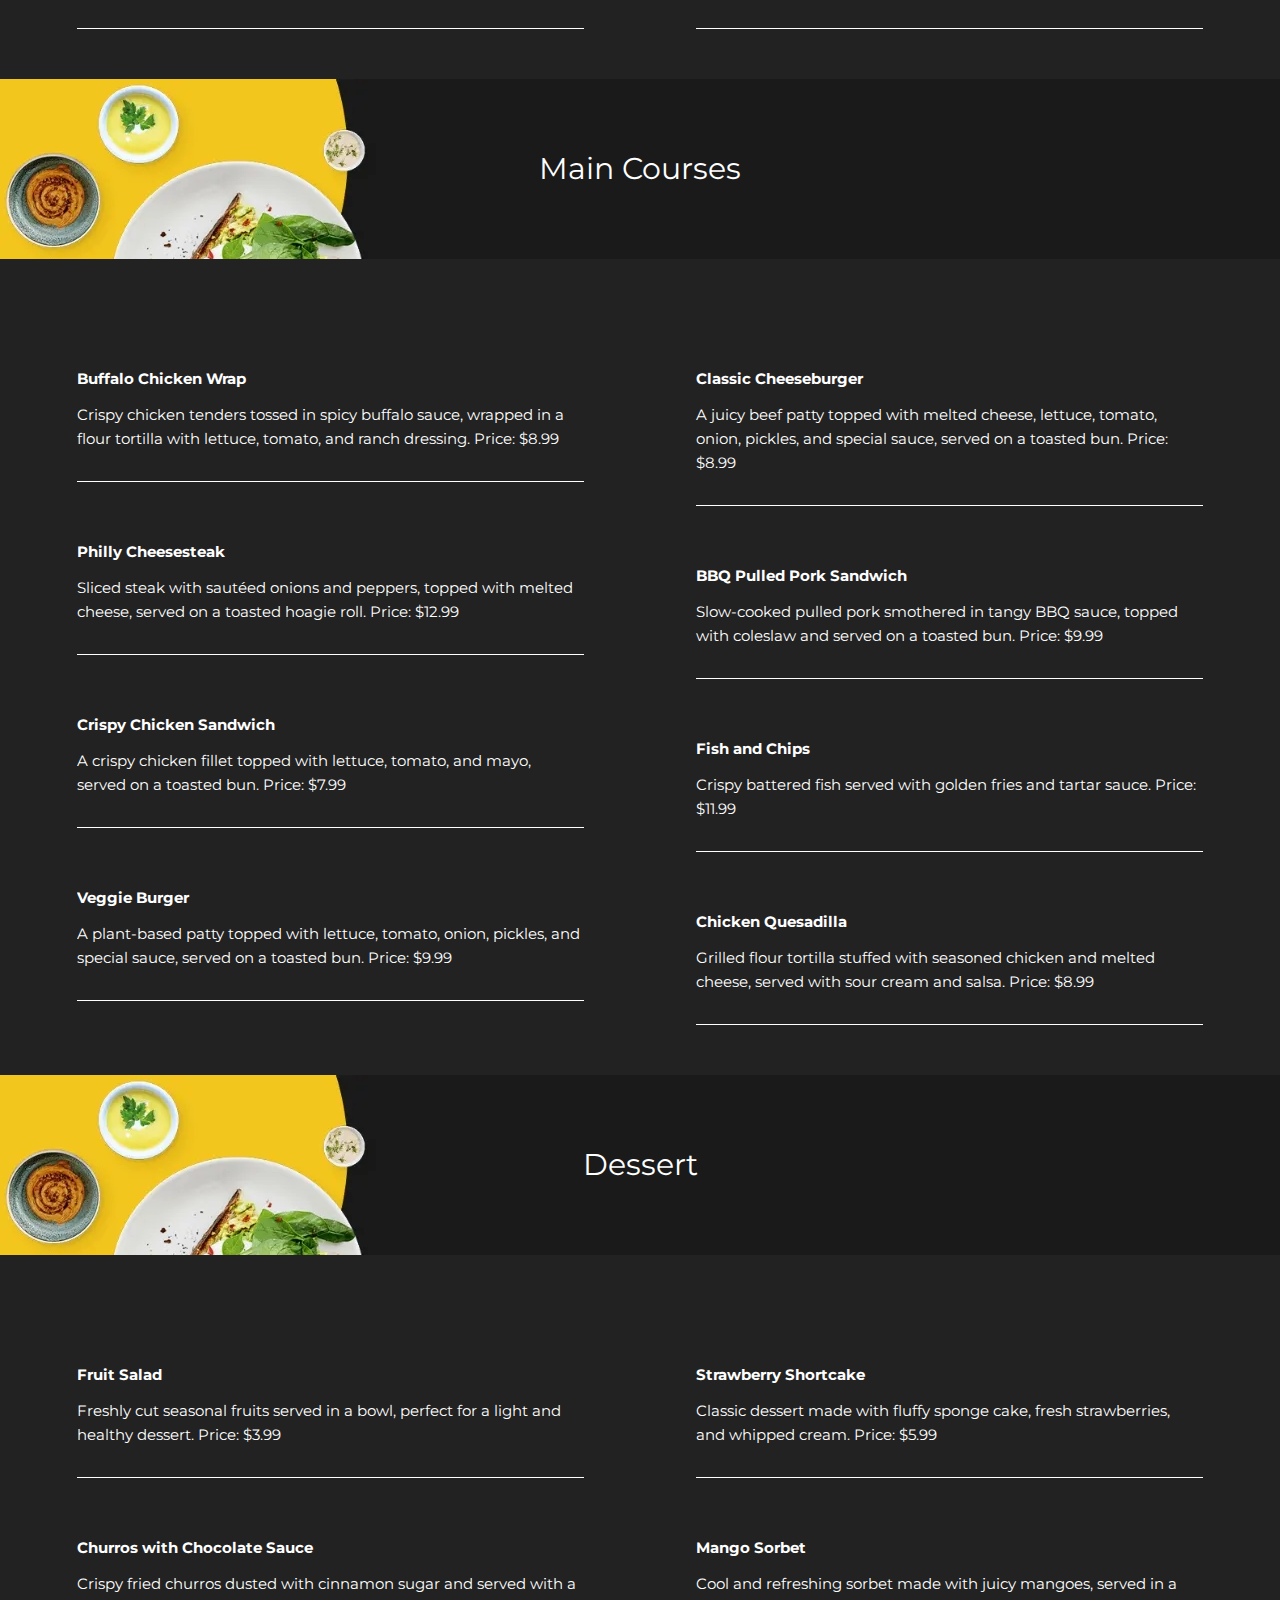
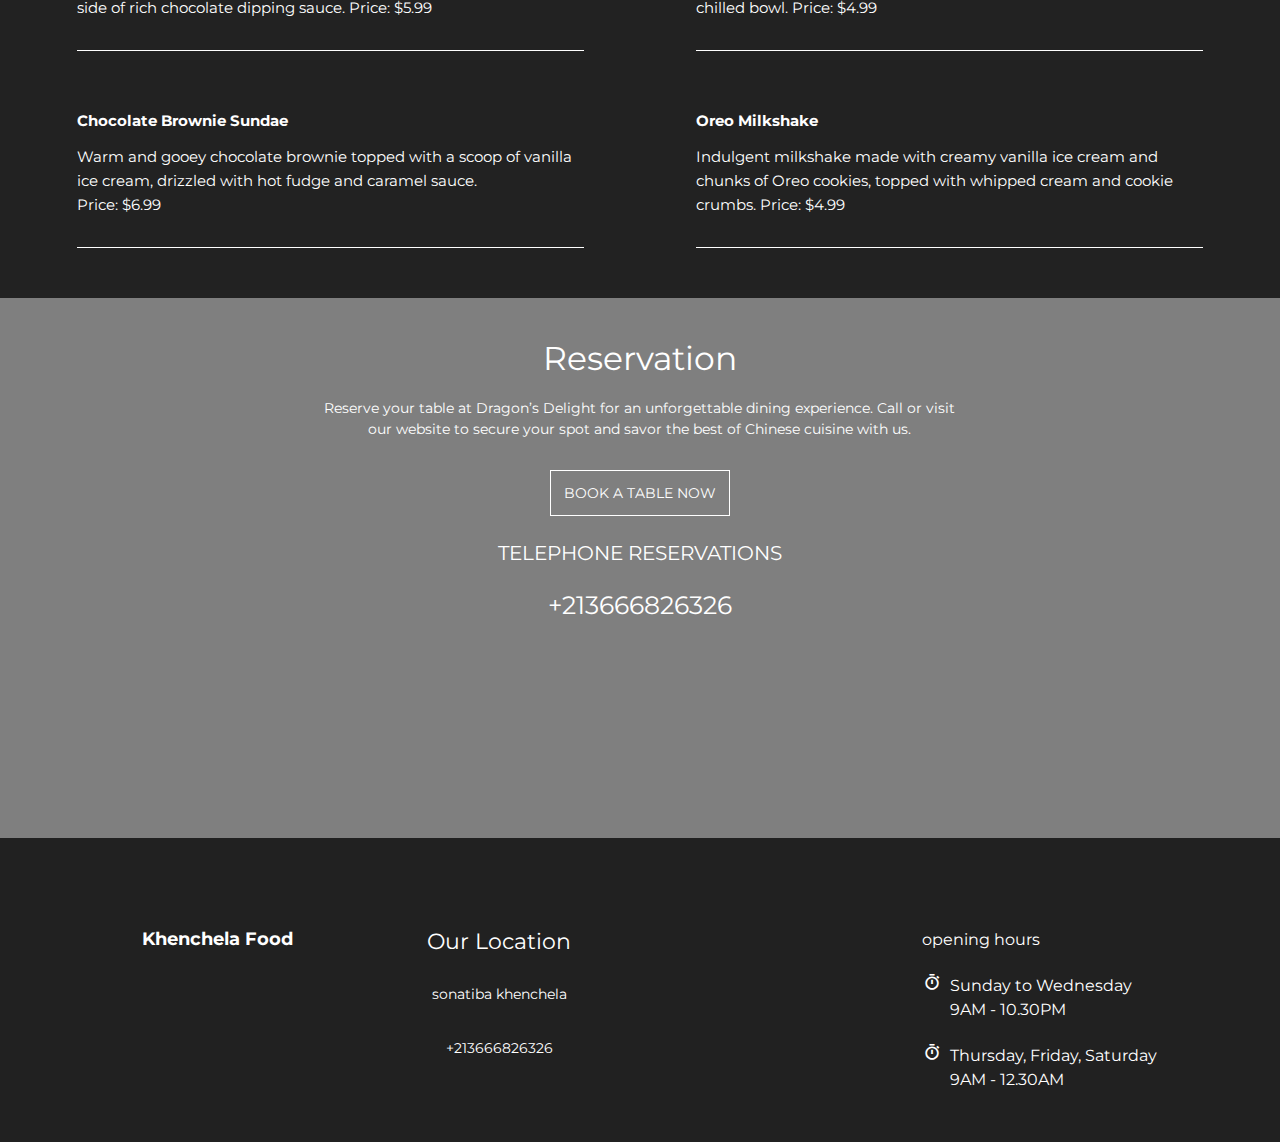
<file: pages/menu.html>
<!DOCTYPE html>
<html lang="en">
<head>
    <meta charset="UTF-8">
    <meta http-equiv="X-UA-Compatible" content="IE=edge">
    <meta name="viewport" content="width=device-width, initial-scale=1.0">
    <link rel="stylesheet" href="../css/menu.css">
    <link href='https://unpkg.com/boxicons@2.1.4/css/boxicons.min.css' rel='stylesheet'>
    <title>Menu</title>
</head>
<body>
    <div class="header">
        <div class="container">
            <div class="header-content">
                <div class="logo">
                    <a href="../index.html"><img src="../images/logo-alt.webp" alt=""></a>
                </div> <!-- ./logo -->
                <div class="list">
                    <ul class="nav">
                        <li><a href="../index.html" class="active">home</a></li>
                        <li><a href="about.html">about us</a></li>
                        <li><a href="menu.html">menu</a></li>
                        <li><a href="contact.html" style="padding-right:30px;">contact</a></li>
                        <li><a href="#" class="border">reservation</a></li>
                      </ul>
                </div>
            </div> <!-- ./header-content -->
        </div> <!-- ./container -->
    </div> <!-- ./header -->

    <!-- Home section -->
    <div class="home">
        <div class="overlay">
            <div class="home-content">
                <h1 class="title">Our Menu</h1>
                <p class="home-desc">Massa praesent sit suspendisse ac volutpat amet. Commodo elit at non neque ullamcorper id.</p>
            </div> <!-- ./home-content -->
        </div>  <!-- ./overly -->
    </div> <!-- ./home -->

    <!-- Appetizer section -->
    <div class="menu-title">
        <h2 class="menu-title-content">Appetizer</h2>
    </div> <!-- ./menu-title -->
    <div class="menu-products">
        <div class="container">
            <div class="menu-content">
                <div class="menu-content-items">
                    <div class="menu-item">
                        <h6 class="menu-item-title">Cheese Sticks</h6>
                        <p>Golden brown cheese sticks with a crispy coating and gooey melted cheese inside, served with marinara sauce. Price: $5.99</p>
                    </div> <!-- ./menu-item -->
                    <div class="menu-item">
                        <h6 class="menu-item-title">Chips and Salsa</h6>
                        <p>Crispy tortilla chips served with fresh tomato salsa, bursting with the flavors of ripe tomatoes, onions, cilantro, and lime. Price: $4.99</p>
                    </div> <!-- ./menu-item -->
                    <div class="menu-item">
                        <h6 class="menu-item-title">Loaded Fries</h6>
                        <p>Crispy French fries topped with melted cheese, bacon bits, green onions, and a dollop of sour cream. Price: $8.99</p>
                    </div> <!-- ./menu-item -->
                    <div class="menu-item">
                        <h6 class="menu-item-title">Onion Rings</h6>
                        <p>Crunchy onion rings with a crispy coating and tender onions inside, perfect as a side or as a snack. Price: $5.99</p>
                    </div> <!-- ./menu-item -->
                </div> <!-- ./menu-content-items -->
                <div class="menu-content-items">
                    <div class="menu-item">
                        <h6 class="menu-item-title">Jalapeño Poppers</h6>
                        <p>Breaded jalapeño poppers filled with cream cheese, served with a side of ranch dressing for dipping. Price: $7.99</p>
                    </div> <!-- ./menu-item -->
                    <div class="menu-item">
                        <h6 class="menu-item-title">Potato Skins</h6>
                        <p>Crispy potato skins filled with melted cheese, bacon bits, and green onions, served with a side of sour cream for dipping. Price: $7.99</p>
                    </div> <!-- ./menu-item -->
                    <div class="menu-item">
                        <h6 class="menu-item-title">Mozzarella Sticks</h6>
                        <p>Crispy chicken tenders tossed in spicy buffalo sauce, wrapped in a flour tortilla with lettuce, tomato, and ranch dressing. Price: $8.99</p>
                    </div> <!-- ./menu-item -->
                    <div class="menu-item">
                        <h6 class="menu-item-title">Fried Pickles</h6>
                        <p>Breaded and deep-fried pickle chips with a crunchy exterior and tangy flavor, served with a side of ranch dressing. Price: $6.99</p>
                    </div> <!-- ./menu-item -->
                </div> <!-- ./menu-content-items -->
            </div> <!-- menu-content -->
        </div> <!-- ./container -->
    </div> <!-- ./menu-products -->


    <!-- Main Courses section -->
    <div class="menu-title">
        <h2 class="menu-title-content">Main Courses</h2>
    </div> <!-- ./menu-title -->
    <div class="menu-products">
        <div class="container">
            <div class="menu-content">
                <div class="menu-content-items">
                    <div class="menu-item">
                        <h6 class="menu-item-title">Buffalo Chicken Wrap</h6>
                        <p>Crispy chicken tenders tossed in spicy buffalo sauce, wrapped in a flour tortilla with lettuce, tomato, and ranch dressing. Price: $8.99</p>
                    </div> <!-- ./menu-item -->
                    <div class="menu-item">
                        <h6 class="menu-item-title">Philly Cheesesteak</h6>
                        <p>Sliced steak with sautéed onions and peppers, topped with melted cheese, served on a toasted hoagie roll. Price: $12.99</p>
                    </div> <!-- ./menu-item -->
                    <div class="menu-item">
                        <h6 class="menu-item-title">Crispy Chicken Sandwich</h6>
                        <p>A crispy chicken fillet topped with lettuce, tomato, and mayo, served on a toasted bun. Price: $7.99</p>
                    </div> <!-- ./menu-item -->
                    <div class="menu-item">
                        <h6 class="menu-item-title">Veggie Burger</h6>
                        <p>A plant-based patty topped with lettuce, tomato, onion, pickles, and special sauce, served on a toasted bun. Price: $9.99</p>
                    </div> <!-- ./menu-item -->
                </div> <!-- ./menu-content-items -->
                <div class="menu-content-items">
                    <div class="menu-item">
                        <h6 class="menu-item-title">Classic Cheeseburger</h6>
                        <p>A juicy beef patty topped with melted cheese, lettuce, tomato, onion, pickles, and special sauce, served on a toasted bun. Price: $8.99</p>
                    </div> <!-- ./menu-item -->
                    <div class="menu-item">
                        <h6 class="menu-item-title">BBQ Pulled Pork Sandwich</h6>
                        <p>Slow-cooked pulled pork smothered in tangy BBQ sauce, topped with coleslaw and served on a toasted bun. Price: $9.99</p>
                    </div> <!-- ./menu-item -->
                    <div class="menu-item">
                        <h6 class="menu-item-title">Fish and Chips</h6>
                        <p>Crispy battered fish served with golden fries and tartar sauce. Price: $11.99</p>
                    </div> <!-- ./menu-item -->
                    <div class="menu-item">
                        <h6 class="menu-item-title">Chicken Quesadilla</h6>
                        <p>Grilled flour tortilla stuffed with seasoned chicken and melted cheese, served with sour cream and salsa. Price: $8.99</p>
                    </div> <!-- ./menu-item -->

                </div> <!-- ./menu-content-items -->
            </div> <!-- menu-content -->
        </div> <!-- ./container -->
    </div> <!-- ./menu-products -->


    <!-- Dessert section -->
    <div class="menu-title">
        <h2 class="menu-title-content">Dessert</h2>
    </div> <!-- ./menu-title -->
    <div class="menu-products">
        <div class="container">
            <div class="menu-content">
                <div class="menu-content-items">
                    <div class="menu-item">
                        <h6 class="menu-item-title">Fruit Salad</h6>
                        <p>Freshly cut seasonal fruits served in a bowl, perfect for a light and healthy dessert. Price: $3.99</p>
                    </div> <!-- ./menu-item -->
                    <div class="menu-item">
                        <h6 class="menu-item-title">Churros with Chocolate Sauce</h6>
                        <p>Crispy fried churros dusted with cinnamon sugar and served with a side of rich chocolate dipping sauce. Price: $5.99</p>
                    </div> <!-- ./menu-item -->
                    <div class="menu-item">
                        <h6 class="menu-item-title">Chocolate Brownie Sundae</h6>
                        <p>Warm and gooey chocolate brownie topped with a scoop of vanilla ice cream, drizzled with hot fudge and caramel sauce. <br> Price: $6.99</p>
                    </div> <!-- ./menu-item -->
                </div> <!-- ./menu-content-items -->
                <div class="menu-content-items">
                    <div class="menu-item">
                        <h6 class="menu-item-title">Strawberry Shortcake</h6>
                        <p>Classic dessert made with fluffy sponge cake, fresh strawberries, and whipped cream. Price: $5.99</p>
                    </div> <!-- ./menu-item -->
                    <div class="menu-item">
                        <h6 class="menu-item-title">Mango Sorbet</h6>
                        <p>Cool and refreshing sorbet made with juicy mangoes, served in a chilled bowl. Price: $4.99</p>
                    </div> <!-- ./menu-item -->
                    <div class="menu-item">
                        <h6 class="menu-item-title">Oreo Milkshake</h6>
                        <p>Indulgent milkshake made with creamy vanilla ice cream and chunks of Oreo cookies, topped with whipped cream and cookie crumbs. Price: $4.99</p>
                    </div> <!-- ./menu-item -->
                </div> <!-- ./menu-content-items -->
            </div> <!-- menu-content -->
        </div> <!-- ./container -->
    </div> <!-- ./menu-products -->


    <!-- Reservation section -->
    <div class="reservation">
        <div class="overlay">
            <div class="container">
                <div class="reservation-item">
                    <span class="reservation-title">reservation</span>
                    <p class="reservation-desc">Reserve your table at Dragon’s Delight for an unforgettable dining experience. Call or visit <br> our website to secure your spot and savor the best of Chinese cuisine with us.</p>
                    <button class="reservation-btn">book a table now</button>
                    <span class="telephone">telephone reservations</span>
                    <p class="phone-number">+213666826326</p>
                </div> <!-- ./reservation-item -->
            </div> <!-- ./container -->
        </div>
    </div> <!-- ./reservation -->

    <!-- Footer section -->
    <footer class="pd-y">
        <div class="container">
            <div class="footer-content">
                <div class="footer-item">
                    <h6 class="footer-title">Khenchela food</h6>
                </div> <!-- ./footer-item -->
                <div class="footer-item">
                    <h6 class="our-location">our location</h6>
                    <p class="sonatiba">sonatiba khenchela <br> <br> <br>+213666826326</p>
                </div> <!-- ./footer-item -->
                <div class="footer-item">

                </div> <!-- ./footer-item -->
                <div class="footer-item last">
                    <span class="open">opening hours</span>
                    <span class="open1"><i class='bx bx-stopwatch'></i>Sunday to Wednesday <br> &nbsp; &nbsp; &nbsp;&nbsp;&nbsp;9AM - 10.30PM</span>
                    <span class="open1"><i class='bx bx-stopwatch'></i>Thursday, Friday, Saturday <br>&nbsp; &nbsp; &nbsp;&nbsp;&nbsp;9AM - 12.30AM</span>                    
                </div> <!-- ./footer-item -->
            </div> <!-- ./footer-content -->
        </div> <!-- ./container -->
    </footer>

    
</body>
</html>
</file>
<file: css/style.css>
@import url('https://fonts.googleapis.com/css2?family=Montserrat:ital,wght@0,200;0,300;0,400;0,500;0,600;0,700;0,800;0,900;1,100&display=swap');


/*
    Generale styles
    1-header
    2-Home section
    3-Service-section
    4-Menu section
    5-Menu2 section
    6-Products section
    7-Team section
    8-Rate section
    9-reservation section
    10-Footer section
*/



/* Generale styles */

*{
    margin: 0;
    padding: 0;
    box-sizing: border-box;
}

.overlay{
    
    width: 100%;
    height: 100%;
    top: 0;
    left: 0;
    background-color: rgba(0,0,0,0.5);
}

.container{
    width: 88%;
    margin: auto;
}

body{
    font-family: 'Montserrat', sans-serif;
}

button{
    font-family: inherit;
}

.pd-y{
    padding: 90px 0 30px 0;
}

.clear {
    clear: both;
}


/* 1- Header*/

.header{
    background: #000;
}

.header-content{
    overflow: hidden;
    display: flex;
    align-items: center;
    justify-content: space-between;
}

.header .logo{
    width: 10%;
    float: left;
}

.header .logo img{
    width: 100%;
    margin-top: 5px;
}

.list{
    float: left;
    width: 60%;
}

.header .nav{
    float: right;
    list-style: none;
}

.header .nav > li {
    display: inline-block;
    font-size: 17px;
    font-family: inherit;
}

.header .nav > li > a{
    color: #fff;
    text-decoration: none;
    padding: 10px 18px;
    display: block;
    text-transform: capitalize;
}

.header .nav > li > a.border{
    border: 1px solid #fff;
}

/* Media queries for responsiveness */
@media (max-width: 768px) {
    /* Adjust styles for tablet devices and larger */
    .header .logo {
        width: 40%; /* Restore the original width for tablets and larger */
    }

    .header .logo img {
        width: 100%; /* Restore the original width for tablets and larger */
    }

    .list {
        width: 60%; /* Restore the original width for tablets and larger */
    }

    .header .nav > li{
        font-size: 10px;    
    }

    .header .nav > li > a {
        padding: 8px 5px; /* Reduce padding for smaller screens */

    }
}

/* Additional media query for smaller phones */
@media (max-width: 480px) {
    .header .nav > li > a {
        padding: 8px 5px; /* Reduce padding for smaller screens */
    }
}


/* 2- Home section */
.home{
    height: 490px;
    background-image: url(../images/index/homepage.webp);
    background-size: cover;
    position: relative;
    background-attachment: fixed;
}

.home .home-content{
    position: absolute;
    width: 90%;
    top: 48%;
    left: 50%;
    transform: translate(-50%,-50%);
    text-align: center;
}

.home .title{
    color: #fff;
    font-size: 3rem;
    line-height: 1.5;
    opacity: 0.95;
}

.home .home-desc{
    font-size: 16px;
    margin: 20px 0;
    color: #fff;
    letter-spacing: 0.3px;
    line-height: 1.5;
    opacity: 0.95;
}

/* 3- Service section */

.service{

}

.service-content{
    overflow: hidden;
}

.service-items{
    width: 50%;
    float: left;
}

.service-items .service-title{
    font-size: 28px;
    line-height: 1.6;
    display: block;
    padding-bottom: 25px;
    color: #212121;
}

.service-items img {
    margin-top: 5px;
    width: 388px;
    display: block;
}

.service-item-title{
    font-size: 23px;
    display: block;
    color: #212121;
    margin: 18px 0;
    font-size: 25px;
    font-weight: 400;
}

.service-item-desc{
    color: #4d4d4d;
    font-size: 15px;
    line-height: 1.5;
    margin-bottom: 70px;
}


/* 4-Menu section */

.menu{
    background: #222222;
}

.menu-title {
    width: 100%;
    margin: auto;
    text-align: center;
    position: relative;
}

.menu-title .menu-title-span  {
    color: #fff;
    text-transform: uppercase;
    font-size: 30px;
    display: block;
    margin-bottom: 35px;
    
}

.menu-title span.get-relax{
    font-size: 25px;
    text-transform: capitalize; 
}

.menu-title .line {
    position: absolute;
    border-top: 1px solid #fff;
}

.menu-title .right-line{
    top: 86px;
    right: 0;
    width: 41.4%;
}

.menu-title .left-line{
    top: 86px;
    left: 0;
    width: 41.4%;
}

.menu-content {
    overflow: hidden;
    display: flex;
    justify-content: space-between;
    padding: 70px 0;
}

.menu-content-items {
    float: left;
    width: 45%;
    color: #fff;
}

.menu-item {
    width: 100%;
    padding: 60px 0 10px 0;
    border-bottom: 1px solid #fff;
}
  
  .menu-item .menu-item-title {
    font-size: 15px;
    margin-bottom: 15px;
}
  
  .menu-item p {
    font-family: inherit;
    font-size: 15px;
    margin-bottom: 20px;
    line-height: 1.6;
}
  
.menu-btn {
    width: 100%;
    text-align: center;
}

.menu-btn a {
    display: inline-block;
    background: none;
    width: 185px;
    height: 46.39px;
    border: 1px solid #fff;
    padding: 12px 0 ;
    margin-top: 10px;
    cursor: pointer;
    font-size: 15.5px;
    color: #fff;
    text-transform: uppercase;
    transition: 0.5s;
    text-decoration: none;
}

.menu-btn a:hover{
    background: #fff;
    color: #000;
}

/* 5-Menu2 section */

.menu2{
    position: relative;
    background-image: url(../images/index/menu/menu.webp);
    background-size: cover;
    background-attachment: fixed;
    height: 300px;
}

.menu2-content {
    overflow: hidden;
    padding: 60px 0;
}

.menu2-item {
    float: left;
    width: 50%;
}

.menu2-item-title {
    font-size: 29px;
    color: #fff;
    line-height: 1.3;
    display: block;
    margin: 15px 0;
}

.menu2-item-desc {
    color: #fff;
    font-family: inherit;
    font-size: 15px;
    line-height: 1.5;
}

.menu2-content .menu2-item.menu2-item-btn{
    text-align: center;
}

.menu2-content .menu2-item .menu2-btn {
    display: inline-block;
    background: none;
    width: 185px;
    height: 46.39px;
    border: 1px solid #fff;
    padding: 12px 0 ;
    margin-top: 10px;
    cursor: pointer;
    font-size: 15.5px;
    color: #fff;
    text-transform: uppercase;
    transition: 0.5s;
    text-decoration: none;
}

.menu2-content .menu2-item .menu2-btn:hover{
    background: #fff;
    color: #000;
}


/* 6-Product section */
.product{

}

.product-content{
    overflow: hidden;
}

.product-item {
    float: left;
    width: 30%;
    height: 413px;
}

.product-item.mg-x{
    margin: 0 5%;
} 

.product-item img {
    width: 100%;
}


/* 7-Team Section */

.team{

}

.team-content {
    overflow: hidden;
}

.team-item {
    float: left;
    width: 50%;
}

.team-item-content {
    width: 90%;
}

.team-item-title {
    font-size: 23px;
    display: block;
    color: #212121;
    margin: 18px 0;
    font-size: 25px;
    font-weight: 400;
}

.team-item-desc {
    color: #4d4d4d;
    font-size: 15px;
    line-height: 1.5;
    margin-bottom: 70px;
}

.team-item-img {
    width: 80%;
    height: 780px;
}

.team-item-img img {
    width: 100%;
}

.img-pd-y {
    margin-top: 30px;
}

/* 8-Rate section */
.rate {
    /* position: relative; */
    background-image: url(../images/index/rates/background-image.webp);
    background-size: cover;
    background-attachment: fixed;
    height: 300px;
}

.header-rate-content{
    text-align: center;
}

.header-content-title {
    display: block;
    padding: 40px 0;
    font-size: 33px;
    text-transform: capitalize;  
    color: #fff;
}

.rate-content {
    position: relative;
}

.rate-item {
    float: left;
    width: 30%;
    height: 300px;
    background: #1a1a1a;
    border-radius: 15px;
    top: 20px;
    text-align: center;
    position: relative;
    display: flex;
    align-items: center;
}

.rate-item.mg-x{
    margin-right:5%;
    margin-left:5%;
} 

.rate-item .rate-item-img {
    width: 80px;
    height: 80px;
    background: #fff;
    border-radius: 50%;
    position: absolute;
    left: 37%;
    top: -40px;
    margin-bottom: 30px;
    border: 3px solid #1a1a1a;
}

.rate-item .rate-item-img img {
    width: 100%;
    background-size:cover;
}

.rate-item-content {
    width: 67%;
    text-align: center;
    margin: 0 auto 20px auto;
}

.rate-item span {
    font-family: inherit;
    display: block;
    color: #fff;
    margin-top: 80px;
    font-size: 15px;
}

/* 9-Reservation section */
.reservation {
    margin-top: 152px;
}

.reservation-item {
    width: 100%;
    display: flex;
    flex-direction: column;
    align-items: center;
    text-align: center;
}

.reservation-title {
    display: block;
    padding: 20px 0 ;
    font-size: 33px;
    text-transform: capitalize;  
    color: #000;
}

.reservation-desc {
    font-size: 13px;
    color: #212121;
    padding-bottom: 20px;
}

.reservation-btn {
    background: none;
    min-width: 180px;
    height: 46.39px;
    border: 1px solid #000;
    padding: 10px 0 ;
    margin: 10px 0;
    cursor: pointer;
    font-size: 13.5px;
    color: #000;
    text-transform: uppercase;
    transition: 0.5s;
}

.reservation-btn:hover{
    background: #000;
    color: #fff;
}

.telephone {
    text-transform: uppercase;
    margin-top: 15px;
    margin-bottom: 25px;
    font-size: 20px;
}

.phone-number {
    font-size: 25px;
    font-weight: 400;
    margin-bottom: 20px;
}

.email {
    font-size: 15px;
    color: #4d4d4d;
    margin-bottom: 50px;
}

/* Footer section */
footer {
    background: #212121;
}

.footer-content {
    overflow: hidden;
}

.footer-item {
    float: left;
    width: 25%;
    text-align: center;
    color: #fff;
}

.footer-item .footer-title {
    text-transform: capitalize;
    font-size: 18px;
}

.our-location {
    text-transform: capitalize;
    font-size: 22px;
    font-weight: 400;
    margin-bottom: 30px
}

.sonatiba{
    font-size: 14px ;
}

.last {
    float: right;
    text-align: left;
}

.last span {
    display: block;
    margin: 0 0 20px 0 ;
    line-height: 1.5;
}

.last span i {
    display: inline-block;
    font-size: 20px;
    padding-right: 8px;
}
</file>
<file: css/about.css>
@import url('https://fonts.googleapis.com/css2?family=Montserrat:ital,wght@0,200;0,300;0,400;0,500;0,600;0,700;0,800;0,900;1,100&display=swap');


/*
    Generale styles
    1-header
    2-Home section
    3-Story section
    4-Services section
    5-Specialties Section
    6-Team1 section
    7-Team2 section
    8-Footer section
*/



/* Generale styles */

*{
    margin: 0;
    padding: 0;
    box-sizing: border-box;
}

.overlay{
    
    width: 100%;
    height: 100%;
    top: 0;
    left: 0;
    background-color: rgba(0,0,0,0.5);
}

.container{
    width: 88%;
    margin: auto;
}

body{
    font-family: 'Montserrat', sans-serif;
}

button{
    font-family: inherit;
}

.pd-y{
    padding: 90px 0 30px 0;
}

.clear {
    clear: both;
}


/* 1- Header*/

.header{
    background: #000;
}

.header-content{
    overflow: hidden;
    display: flex;
    align-items: center;
}

.header .logo{
    width: 40%;
    float: left;
}

.header .logo img{
    width: 30%;
    margin-top: 5px;
}

.list{
    float: left;
    width: 60%;
}

.header .nav{
    float: right;
    list-style: none;
}

.header .nav > li {
    display: inline-block;
    font-size: 17px;
    font-family: inherit;
}

.header .nav > li > a{
    color: #fff;
    text-decoration: none;
    padding: 10px 18px;
    display: block;
    text-transform: capitalize;
}

.header .nav > li > a.border{
    border: 1px solid #fff;
}


/* 2- Home section */
.home{
    height: 70vh;
    background-image: url(../images/about/background.webp);
    background-size: cover;
    position: relative;
    background-attachment: fixed;
}

.home .home-content{
    position: absolute;
    width: 90%;
    top: 48%;
    left: 50%;
    transform: translate(-50%,-50%);
    text-align: center;
}

.home .title{
    color: #fff;
    font-size: 3rem;
    line-height: 1.5;
    opacity: 0.95;
}

.home .home-desc{
    font-size: 16px;
    margin: 20px 0;
    color: #fff;
    letter-spacing: 0.3px;
    line-height: 1.5;
    opacity: 0.95;
}


/* 3-1story section*/
.story {

}

.story-content {
    overflow: hidden;
}

.story-item {
    float: left;
}

.story-item.story-left{
    width: 40%;
    text-transform: capitalize;
}

.story-item.story-right {
    width: 60%;
    font-size: 15px;
}

.story-item .story-title {
    display: block;
    font-size: 30px;
    font-weight: 51 0;
    margin-top: 8px;
    color: #212121;
}

.story-item .story-desc {
    display: block;
    color: #4D4D4D;
    font-size: 14px;
    line-height: 1.3;
}


/* Service section */
.service{
    margin-bottom: 45px;
}

.service-content {
    overflow: hidden;
}

.service-item {
    float: left;
}

.service-item.left {
    width: 40%;
}

.service-item-content {
    width: 100%;
    height: 100px;
    overflow: hidden;
    margin-bottom: 30px;
}

.service-item-content-info {
    float: left;
    padding: 2px 30px;
    position: relative;
    height: 80px;
}

.cube{
    position: absolute;
    top: 0;
    left: 0;
    background: #000;
    color: #fff;
    border-radius: 50%;
    height: 48px;
    width: 48px;
    font-size: 30px;
    display: flex;
    align-items: center;
    justify-content: center;
}

.service-item-content-info .service-item-span {
    width: 300px;
    height: 90px;
    border-bottom: 1px solid #6e6c6c;
    margin-left: 35px;
    
    
}

.service-item-content-info span {
    display: block;
}

.service-item-title{
    font-size: 18px ;
    color: #000;
    margin-bottom: 5px; 
}

.service-item-desc {
    color: #6e6c6c;
    font-size: 14px;
}

.service-item.right{
    width: 60%;
    height: 150px;
}

/* specialite Section */
.specialite{
    background-color: #1A1A1A;
}

.specialite-content {
    overflow: hidden;
}

.specialite-item {
    float: left;
    width: 30%;
    color: #fff;
}

.specialite-item.mg {
    margin: 0 5%;
}

.specialite-item.center{
    display: flex;
    align-items: center;
    justify-content: center;
    flex-direction: column;
}

.specialite-title {
    font-size: 30px;
    font-weight: 400;
    margin-top: 30%;
}

.specialite-desc {
    font-size: 13px;
    margin: 20px 0;
    line-height: 1.6;
}

.specialite-btn {
    display: inline-block;
    background: none;
    width: 175px;
    height: 46.39px;
    border: 1px solid #fff;
    padding: 12px 0 ;
    margin-top: 10px;
    cursor: pointer;
    font-size: 15.5px;
    color: #fff;
    text-transform: uppercase;
    transition: 0.5s;
    text-decoration: none;
    text-align: center;
}

.specialite-btn:hover{
    background: #fff;
    color: #000;
}

.specialite-item-img {
    height: 275px;
    width: 275px;
}

.specialite-item-img img {
    height: 100%;
    width: 100%;
}

.specialite-img-title {
    font-size: 15px;
    font-weight: 300;
    margin:25px 0 ;
    text-align: center;
}

.specialite-img-desc {
    text-align: center;
    font-size: 14px;
    font-weight: 350;
    line-height: 1.4;
}


/* Team1 Section */
.team1{

}

.team1-content {
    overflow: hidden;
}

.team1-item {
    float: left;
    width: 40%;
}

.team1-title {
    margin-top: 35px;
    color: #212121;
    font-size: 30px;
    font-weight: 400;
}

.team1-desc {
    font-size: 15px;
    color: #4D4D4D;
}


/* Team2 Section */
.team2{
    background-color: #E9ECEF;
    margin-top:90px ;
}

.team2-content {
    overflow: hidden;
}

.team2-item {
    float: left;
    width: 30%;
    text-align: center;
}

.team2-item.mg{
    margin: 0 5%;
}

.team2-item-img {
    width: 100%;
    height: 450px;
}

.team2-item-img img {
    height: 100%;
    width: 100%;
}

.team2-title {
    font-size: 25px;
    color: #212121;
    margin: 20px 0;
    font-weight: 480;
    text-transform: capitalize;
}

.team2-list {
    list-style: none;
}

.team2-list li {
    display: inline-block;
    margin-top:5px;
    margin-bottom: 50px;
    font-size: 25px;
}

.team2-list li a {
    color: #212121;
    transition: color 0.5s;
}

.team2-list li a:hover{
    color: rgb(238, 238, 28);
}


/* Footer section */
footer {
    background: #212121;
}

.footer-content {
    overflow: hidden;
}

.footer-item {
    float: left;
    width: 25%;
    text-align: center;
    color: #fff;
}

.footer-item .footer-title {
    text-transform: capitalize;
    font-size: 18px;
}

.our-location {
    text-transform: capitalize;
    font-size: 22px;
    font-weight: 400;
    margin-bottom: 30px
}

.sonatiba{
    font-size: 14px ;
}

.last {
    float: right;
    text-align: left;
}

.last span {
    display: block;
    margin: 0 0 20px 0 ;
    line-height: 1.5;
}

.last span i {
    display: inline-block;
    font-size: 20px;
    padding-right: 8px;
}
</file>
<file: css/contact.css>
@import url('https://fonts.googleapis.com/css2?family=Montserrat:ital,wght@0,200;0,300;0,400;0,500;0,600;0,700;0,800;0,900;1,100&display=swap');


/*
    Generale styles
    1-header
    2-Home section
    3-Service-section
    4-Menu section
    5-Menu2 section
    6-Products section
    7-Team section
    8-Rate section
    9-reservation section
    10-Footer section
*/



/* Generale styles */

*{
    margin: 0;
    padding: 0;
    box-sizing: border-box;
}

.overlay{
    
    width: 100%;
    height: 100%;
    top: 0;
    left: 0;
    background-color: rgba(0,0,0,0.5);
}

.container{
    width: 88%;
    margin: auto;
}

body{
    font-family: 'Montserrat', sans-serif;
}

button{
    font-family: inherit;
}

.pd-y{
    padding: 90px 0 30px 0;
}

.clear {
    clear: both;
}


/* 1- Header*/

.header{
    background: #000;
}

.header-content{
    overflow: hidden;
    display: flex;
    align-items: center;
}

.header .logo{
    width: 40%;
    float: left;
}

.header .logo img{
    width: 30%;
    margin-top: 5px;
}

.list{
    float: left;
    width: 60%;
}

.header .nav{
    float: right;
    list-style: none;
}

.header .nav > li {
    display: inline-block;
    font-size: 17px;
    font-family: inherit;
}

.header .nav > li > a{
    color: #fff;
    text-decoration: none;
    padding: 10px 18px;
    display: block;
    text-transform: capitalize;
}

.header .nav > li > a.border{
    border: 1px solid #fff;
}


/* 2- Home section */
.home{
    height: 390px;
    background-image: url(../images/index/contact.webp);
    background-size: cover;
    position: relative;
    background-attachment: fixed;
}

.home .home-content{
    position: absolute;
    width: 90%;
    top: 48%;
    left: 50%;
    transform: translate(-50%,-50%);
    text-align: center;
}

.home .title{
    color: #fff;
    font-size: 3rem;
    line-height: 1.5;
    opacity: 0.95;
}

.home .home-desc{
    font-size: 16px;
    margin: 20px 0;
    color: #fff;
    letter-spacing: 0.3px;
    line-height: 1.5;
    opacity: 0.95;
}

/* 9-Reservation section */
.reservation {
    background-color: #dfe7ee;
    padding-top: 80px;
}

.reservation-item {
    width: 100%;
    display: flex;
    flex-direction: column;
    align-items: center;
    text-align: center;
}

.reservation-title {
    display: block;
    padding: 20px 0 ;
    font-size: 33px;
    text-transform: capitalize;  
    color: #000;
}

.reservation-desc {
    font-size: 13px;
    color: #212121;
    padding-bottom: 20px;
}

.reservation-btn {
    background: none;
    min-width: 180px;
    height: 46.39px;
    border: 1px solid #000;
    padding: 10px 0 ;
    margin: 10px 0;
    cursor: pointer;
    font-size: 13.5px;
    color: #000;
    text-transform: uppercase;
    transition: 0.5s;
}

.reservation-btn:hover{
    background: #000;
    color: #fff;
}

.telephone {
    text-transform: uppercase;
    margin-top: 15px;
    margin-bottom: 25px;
    font-size: 20px;
}

.phone-number {
    font-size: 25px;
    font-weight: 400;
    margin-bottom: 20px;
}

.email {
    font-size: 15px;
    color: #4d4d4d;
    margin-bottom: 50px;
}

/* Contact-Map section */
.contact-map {
    background-color: #dfe7ee;
}

.contact-map-content {
    overflow: hidden;
}

.contact-map-item {
    float: left;
    width: 48%;
    height: 580px;
    
}

.contact-map-item iframe {
    height: 100%;
    width: 100%;
}

.contact-map-title {
    font-size: 25px;
    font-weight: 400;
    color: #212121;
    margin: 40px 0 15px 0;
    text-transform: capitalize;
}

.contact-map-desc {
    font-size: 15px;
    color: #4d4d4d;
    line-height: 1.3;
}

.contact-map-item input, .contact-map-item textarea  {
    display: block;
    width: 540px;
    margin: 20px 0;
    padding: 5px 0 0 10px;

}

.contact-map-item input {
    height: 35px;
}

.contact-map-item textarea {
    resize: vertical;
    height: 80px;
    min-height: 150px;
}

.contact-map-item input::placeholder, .contact-map-item textarea::placeholder {
    font-size: 15px;
    color: #969191;
} 


.contact-btn {
    display: block;
    background: none;
    width: 250px;
    height: 46.39px;
    border: 1px solid #000;
    padding: 10px 0 ;
    margin: 10px 0;
    cursor: pointer;
    font-size: 13.5px;
    color: #000;
    text-transform: uppercase;
    transition: 0.5s;
}

.contact-btn:hover{
    background: #000;
    color: #fff;
}

/* Footer section */
footer {
    background: #212121;
}

.footer-content {
    overflow: hidden;
}

.footer-item {
    float: left;
    width: 25%;
    text-align: center;
    color: #fff;
}

.footer-item .footer-title {
    text-transform: capitalize;
    font-size: 18px;
}

.our-location {
    text-transform: capitalize;
    font-size: 22px;
    font-weight: 400;
    margin-bottom: 30px
}

.sonatiba{
    font-size: 14px ;
}

.last {
    float: right;
    text-align: left;
}

.last span {
    display: block;
    margin: 0 0 20px 0 ;
    line-height: 1.5;
}

.last span i {
    display: inline-block;
    font-size: 20px;
    padding-right: 8px;
}
</file>
<file: css/menu.css>
@import url('https://fonts.googleapis.com/css2?family=Montserrat:ital,wght@0,200;0,300;0,400;0,500;0,600;0,700;0,800;0,900;1,100&display=swap');


/*
    Generale styles
    1-header
    2-Home section
    3-Story section
    4-Services section
    5-Specialties Section
    6-Team1 section
    7-Team2 section
    8-Footer section
*/



/* Generale styles */

*{
    margin: 0;
    padding: 0;
    box-sizing: border-box;
}

.overlay{
    
    width: 100%;
    height: 100%;
    top: 0;
    left: 0;
    background-color: rgba(0,0,0,0.5);
}

.container{
    width: 88%;
    margin: auto;
}

body{
    font-family: 'Montserrat', sans-serif;
}

button{
    font-family: inherit;
}

.pd-y{
    padding: 90px 0 30px 0;
}

.clear {
    clear: both;
}


/* 1- Header*/

.header{
    background: #000;
}

.header-content{
    overflow: hidden;
    display: flex;
    align-items: center;
}

.header .logo{
    width: 40%;
    float: left;
}

.header .logo img{
    width: 30%;
    margin-top: 5px;
}

.list{
    float: left;
    width: 60%;
}

.header .nav{
    float: right;
    list-style: none;
}

.header .nav > li {
    display: inline-block;
    font-size: 17px;
    font-family: inherit;
}

.header .nav > li > a{
    color: #fff;
    text-decoration: none;
    padding: 10px 18px;
    display: block;
    text-transform: capitalize;
}

.header .nav > li > a.border{
    border: 1px solid #fff;
}


/* 2- Home section */
.home{
    height: 70vh;
    background-image: url(../images/menu/home-background.webp);
    background-size: cover;
    position: relative;
    background-attachment: fixed;
}

.home .home-content{
    position: absolute;
    width: 90%;
    top: 48%;
    left: 50%;
    transform: translate(-50%,-50%);
    text-align: center;
}

.home .title{
    color: #fff;
    font-size: 3rem;
    line-height: 1.5;
    opacity: 0.95;
}

.home .home-desc{
    font-size: 16px;
    margin: 20px 0;
    color: #fff;
    letter-spacing: 0.3px;
    line-height: 1.5;
    opacity: 0.95;
}


/* Menu Title section */
.menu-title {
    width: 100%;
    background-image: url(../images/menu/menu.webp);
    height: 180px;
    display: flex;
    align-items: center;
    justify-content: center;
}

.menu-title-content {
    font-size: 30px;
    font-weight: 400;
    color: #fff;
}

.menu-products{
    background: #222222;
}

.menu-content {
    overflow: hidden;
    display: flex;
    justify-content: space-between;
    padding: 50px 0;
}

.menu-content-items {
    float: left;
    width: 45%;
    color: #fff;
}

.menu-item {
    width: 100%;
    padding: 60px 0 10px 0;
    border-bottom: 1px solid #fff;
}
  
.menu-item .menu-item-title {
    font-size: 15px;
    margin-bottom: 15px;
}
  
.menu-item p {
    font-family: inherit;
    font-size: 15px;
    margin-bottom: 20px;
    line-height: 1.6;
}


/* Reservation section */
/* 9-Reservation section */
.reservation {
    background: url(../images/menu/reservation.webp);
    height: 60vh;
    background-size: cover;
    background-attachment: fixed;
}

.reservation-item {
    padding-top: 20px;
    width: 100%;
    display: flex;
    flex-direction: column;
    align-items: center;
    text-align: center;
}

.reservation-title {
    display: block;
    padding: 20px 0 ;
    font-size: 33px;
    text-transform: capitalize;  
    color: #fff;
}

.reservation-desc {
    font-size: 14px;
    color: #fff;
    padding-bottom: 20px;
    line-height: 1.5;
}

.reservation-btn {
    background: none;
    min-width: 180px;
    height: 46.39px;
    border: 1px solid #fff;
    padding: 10px 0 ;
    margin: 10px 0;
    cursor: pointer;
    font-size: 13.5px;
    color: #fff;
    text-transform: uppercase;
    transition: 0.5s;
}

.reservation-btn:hover{
    background: #fff;
    color: #000;
}

.telephone {
    text-transform: uppercase;
    margin-top: 15px;
    margin-bottom: 25px;
    font-size: 20px;
    color: #fff;
}

.phone-number {
    font-size: 25px;
    font-weight: 400;
    margin-bottom: 50px;
    color: #fff;
}


/* Footer section */
footer {
    background: #212121;
}

.footer-content {
    overflow: hidden;
}

.footer-item {
    float: left;
    width: 25%;
    text-align: center;
    color: #fff;
}

.footer-item .footer-title {
    text-transform: capitalize;
    font-size: 18px;
}

.our-location {
    text-transform: capitalize;
    font-size: 22px;
    font-weight: 400;
    margin-bottom: 30px
}

.sonatiba{
    font-size: 14px ;
}

.last {
    float: right;
    text-align: left;
}

.last span {
    display: block;
    margin: 0 0 20px 0 ;
    line-height: 1.5;
}

.last span i {
    display: inline-block;
    font-size: 20px;
    padding-right: 8px;
}
</file>
